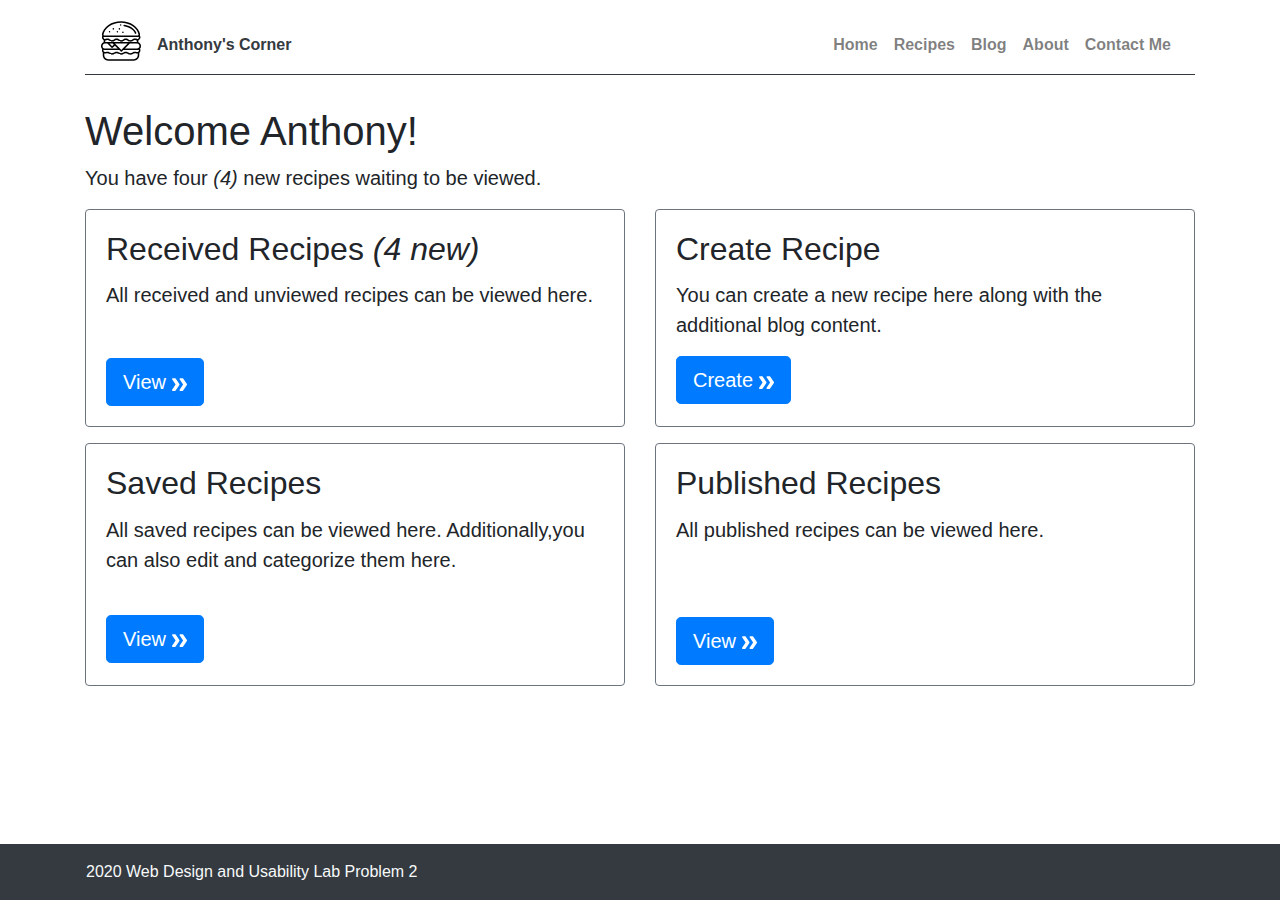
<file: index.html>
<!doctype html>
<html lang="en">
  <head>
    <!-- Required meta tags -->
    <meta charset="utf-8">
    <meta name="viewport" content="width=device-width, initial-scale=1, shrink-to-fit=no">
    <!-- Bootstrap CSS -->
    <link rel="stylesheet" href="https://maxcdn.bootstrapcdn.com/bootstrap/4.0.0/css/bootstrap.min.css" integrity="sha384-Gn5384xqQ1aoWXA+058RXPxPg6fy4IWvTNh0E263XmFcJlSAwiGgFAW/dAiS6JXm" crossorigin="anonymous">
    <link rel="stylesheet" href="css/custom.css">
    <title>Anthony's Corner V1</title>
  </head>
  <body>
  <!-- HEADER START -->
  <header class="container mb-3 py-3">
    <nav class="navbar navbar-expand-lg navbar-light border-bottom border-dark py-0">
        <a class="navbar-brand" href="index.html">
            <svg height="30pt" viewBox="0 -3 512 512" width="30pt" xmlns="http://www.w3.org/2000/svg"><path d="m294.671875 63.957031c32.839844 5.085938 63.300781 16.640625 88.089844 33.410157 23.972656 16.21875 41.597656 36.539062 50.972656 58.769531 1.609375 3.824219 5.316406 6.121093 9.21875 6.121093 1.296875 0 2.613281-.253906 3.882813-.789062 5.089843-2.148438 7.472656-8.011719 5.328124-13.101562-10.882812-25.808594-31.007812-49.171876-58.195312-67.566407-27.21875-18.414062-60.496094-31.074219-96.238281-36.609375-5.449219-.84375-10.566407 2.894532-11.410157 8.355469-.847656 5.453125 2.890626 10.5625 8.351563 11.410156zm0 0"/><path d="m100.351562 138.972656c1.582032 3.796875 5.609376 6.355469 9.71875 6.160156 4.058594-.195312 7.785157-3.066406 9.019532-6.9375 1.25-3.917968-.148438-8.492187-3.429688-10.988281-3.394531-2.578125-8.382812-2.671875-11.867187-.210937-3.707031 2.617187-5.15625 7.792968-3.441407 11.976562zm0 0"/><path d="m148.53125 101.734375c1.597656 3.839844 5.695312 6.425781 9.855469 6.160156 4.011719-.261719 7.660156-3.121093 8.890625-6.945312 1.253906-3.890625-.152344-8.421875-3.378906-10.929688-3.410157-2.644531-8.484376-2.753906-11.984376-.21875-3.640624 2.636719-5.117187 7.773438-3.382812 11.933594zm0 0"/><path d="m200.289062 138.972656c1.582032 3.796875 5.613282 6.355469 9.722657 6.160156 4.058593-.195312 7.792969-3.066406 9.027343-6.9375 1.25-3.921874-.15625-8.496093-3.441406-10.988281-3.394531-2.578125-8.378906-2.671875-11.867187-.210937-3.703125 2.617187-5.15625 7.792968-3.441407 11.976562zm0 0"/><path d="m512 316.9375c0-22.019531-14.148438-40.785156-33.824219-47.71875v-25.023438c3.164063-1.167968 6.210938-2.707031 9.074219-4.628906 11.386719-7.652344 17.917969-19.730468 17.917969-33.148437 0-8.390625-2.59375-16.332031-7.414063-23.011719 2.4375-5.777344 3.171875-12.191406 1.988282-18.511719-8.5625-45.796875-37.96875-87.71875-82.800782-118.050781-44.652344-30.207031-101.808594-46.84375-160.941406-46.84375s-116.289062 16.636719-160.941406 46.84375c-44.832032 30.328125-74.238282 72.253906-82.800782 118.050781-1.484374 7.925781.042969 15.996094 4.175782 22.773438-3.113282 5.710937-4.734375 12.070312-4.734375 18.75 0 13.417969 6.53125 25.503906 17.921875 33.152343 1.359375.914063 2.769531 1.730469 4.203125 2.476563v27.171875c-19.675781 6.933594-33.824219 25.699219-33.824219 47.71875v2.03125c0 14.585938 6.214844 27.742188 16.125 36.984375-2.890625 5.5625-4.425781 11.75-4.425781 18.121094 0 10.011719 3.640625 19.273437 10.214843 26.511719v36.085937c0 38.550781 31.363282 69.917969 69.917969 69.917969h328.335938c38.554687 0 69.917969-31.367188 69.917969-69.917969v-31.550781c9.621093-7.667969 15.082031-18.796875 15.082031-31.050782 0-7.683593-2.164063-14.957031-6.207031-21.246093 8.097656-8.96875 13.039062-20.84375 13.039062-33.855469zm-20 0v2.03125c0 10.324219-5.148438 19.464844-13.007812 25.007812-5.121094 3.609376-11.3125 5.578126-17.578126 5.578126h-155.066406l63.769532-63.203126h91.292968c16.867188 0 30.589844 13.722657 30.589844 30.585938zm-340.433594-30.585938 1.585938 1.589844 10.257812 10.253906-21.472656 21.476563-33.320312-33.320313zm94.417969 66.132813-61.351563-61.347656c0-.003907-.003906-.007813-.007812-.011719l-4.773438-4.773438h161.8125l-66.832031 66.09375c-.003906.003907-.007812.007813-.011719.015626-.007812.007812-.019531.015624-.027343.023437l-14.40625 14.40625zm-214.070313-183.917969c7.574219-40.5 33.980469-77.847656 74.351563-105.160156 41.378906-27.992188 94.554687-43.40625 149.734375-43.40625s108.355469 15.414062 149.734375 43.40625c40.371094 27.3125 66.773437 64.660156 74.351563 105.160156 1.402343 7.511719-4.597657 14.6875-12.222657 14.6875h-423.726562c-7.636719 0-13.625-7.175781-12.222657-14.6875zm.523438 32.511719c3.714844 1.4375 7.71875 2.175781 11.699219 2.175781h423.726562c5.519531 0 11.070313-1.429687 15.882813-4.136718.941406 2.3125 1.421875 4.800781 1.421875 7.296874 0 6.644532-3.304688 12.675782-9.070313 16.546876-5.894531 3.960937-13.402344 4.910156-20.144531 2.777343-3.332031-1.054687-6.476563-2.414062-9.914063-3.148437-3.71875-.796875-7.523437-1.148438-11.324218-1.148438-17.863282 0-27.449219 6.765625-35.148438 12.199219-6.757812 4.773437-12.09375 8.542969-23.609375 8.542969s-16.851562-3.769532-23.609375-8.539063c-7.699218-5.441406-17.28125-12.203125-35.148437-12.203125-17.863281 0-27.445313 6.765625-35.144531 12.203125-6.757813 4.769531-12.09375 8.539063-23.609376 8.539063-11.515624 0-16.855468-3.769532-23.613281-8.542969-7.699219-5.4375-17.28125-12.199219-35.144531-12.199219s-27.449219 6.765625-35.148438 12.199219c-6.757812 4.773437-12.097656 8.542969-23.609374 8.542969-11.519532 0-16.855469-3.769532-23.617188-8.542969-7.699219-5.4375-17.28125-12.199219-35.148438-12.199219-7.066406 0-13.4375 1.199219-19.480468 3.664063-7.136719 2.914062-15.488282 2.175781-21.910156-2.140625-5.765626-3.871094-9.070313-9.902344-9.070313-16.546875-.003906-1.839844.246094-3.628907.734375-5.339844zm23.375 45.738281c5.246094-.253906 10.167969-1.578125 15.050781-3.4375 4.871094-1.859375 10.183594-2.226562 15.34375-1.765625 8.828125.785157 13.65625 4.195313 19.570313 8.367188 7.699218 5.4375 17.28125 12.203125 35.148437 12.203125 17.863281 0 27.445313-6.765625 35.144531-12.203125 6.757813-4.769531 12.097657-8.539063 23.613282-8.539063s16.851562 3.769532 23.609375 8.539063c7.699219 5.4375 17.285156 12.203125 35.148437 12.203125 17.863282 0 27.445313-6.765625 35.144532-12.203125 6.757812-4.769531 12.097656-8.539063 23.609374-8.539063 11.515626 0 16.855469 3.769532 23.613282 8.539063 7.699218 5.4375 17.28125 12.203125 35.144531 12.203125s27.445313-6.765625 35.144531-12.203125c6.761719-4.769531 12.097656-8.539063 23.613282-8.539063 4.085937 0 8.097656.679688 11.90625 2.175782 3.714843 1.460937 7.582031 2.511718 11.554687 2.976562v19.761719h-92.167969c-.003906 0-.003906 0-.007812 0h-.003906-210.253907c-.007812 0-.019531 0-.027343 0-.011719 0-.023438 0-.03125 0h-101.855469v-19.484375c.664062-.003906 1.324219-.023438 1.988281-.054688zm-35.8125 70.121094c0-16.863281 13.722656-30.585938 30.585938-30.585938h29.75l54.53125 54.535157c1.875 1.875 4.417968 2.925781 7.070312 2.925781s5.195312-1.050781 7.070312-2.925781l28.546876-28.546875 37.214843 37.214844h-164.183593c-5.285157 0-10.539063-1.398438-15.125-4.019532-9.226563-5.269531-15.460938-15.199218-15.460938-26.566406zm13.351562 49.589844c5.503907 1.996094 11.378907 3.027344 17.234376 3.027344h184.183593l18.546875 18.546874c3.835938 3.839844 10.261719 3.847657 14.109375.03125l18.746094-18.578124h175.238281c5.640625 0 11.273438-.957032 16.601563-2.800782 1.117187-.386718 2.257812-.777344 3.308593-1.316406.339844-.175781.832032-.566406 1.234376-.539062.554687.039062.699218.746093.898437 1.191406 1.082031 2.386718 1.660156 5 1.707031 7.621094.167969 9.433593-6.625 17.328124-15.496094 19.898437-5.082031 1.476563-10.585937 1.148437-15.484374-.851563-6.03125-2.464843-12.402344-3.664062-19.46875-3.664062-17.863282 0-27.445313 6.765625-35.144532 12.203125-6.761718 4.773437-12.097656 8.542969-23.613281 8.542969-11.511719 0-16.851563-3.769532-23.609375-8.542969-7.699219-5.4375-17.28125-12.203125-35.144531-12.203125s-27.445313 6.765625-35.148438 12.203125c-6.757812 4.773437-12.09375 8.542969-23.609375 8.542969s-16.851562-3.769532-23.613281-8.542969c-7.699219-5.4375-17.28125-12.203125-35.144531-12.203125-17.863282 0-27.445313 6.765625-35.148438 12.203125-6.757812 4.773437-12.09375 8.542969-23.609375 8.542969-11.519531 0-16.855469-3.773438-23.613281-8.542969-7.703125-5.4375-17.285156-12.203125-35.152344-12.203125-7.066406 0-13.4375 1.199219-19.476562 3.667969-6.527344 2.664062-14.136719 2.3125-20.296875-1.15625-5.449219-3.066407-9.507813-8.324219-10.460938-14.570313-.285156-1.847656-.300781-3.738281-.054687-5.59375.070312-.539062.988281-5.09375 1.480468-4.914062zm436.734376 70.144531c0 27.523437-22.394532 49.917969-49.917969 49.917969h-328.335938c-27.523437 0-49.917969-22.394532-49.917969-49.917969v-23.71875c8.210938 2.328125 17.074219 2.164063 25.519532-.644531.171875-.058594.34375-.117188.511718-.171875.769532-.269531 1.539063-.546875 2.296876-.859375 3.59375-1.46875 7.492187-2.179688 11.917968-2.179688 11.519532 0 16.855469 3.765625 23.613282 8.539063 7.703124 5.4375 17.285156 12.203125 35.152343 12.203125 17.863281 0 27.445313-6.765625 35.144531-12.203125 6.757813-4.773438 12.097657-8.539063 23.609376-8.539063 11.515624 0 16.855468 3.765625 23.613281 8.539063 7.699219 5.4375 17.28125 12.203125 35.148437 12.203125 17.863282 0 27.445313-6.765625 35.144532-12.203125 6.757812-4.773438 12.097656-8.539063 23.609374-8.539063 11.515626 0 16.855469 3.765625 23.609376 8.539063 7.699218 5.4375 17.285156 12.203125 35.148437 12.203125s27.445313-6.765625 35.144531-12.203125c6.757813-4.773438 12.097656-8.539063 23.613282-8.539063 2.980468 0 5.96875.332032 8.847656 1.132813 2.738281.761719 5.324218 1.964843 8.0625 2.738281 5.945312 1.675781 12.363281 2.03125 18.460937 1.039062v22.664063zm0 0"/><path d="m225.910156 101.734375c1.582032 3.796875 5.613282 6.375 9.726563 6.164063 4.058593-.207032 7.78125-3.066407 9.019531-6.933594 1.257812-3.921875-.152344-8.488282-3.429688-10.992188-3.386718-2.589844-8.382812-2.6875-11.863281-.214844-3.691406 2.617188-5.199219 7.792969-3.453125 11.976563zm0 0"/><path d="m271.019531 145.8125c1.582031 3.800781 5.609375 6.355469 9.71875 6.160156 4.0625-.195312 7.777344-3.070312 9.023438-6.933594 1.261719-3.917968-.152344-8.496093-3.433594-10.992187-3.394531-2.582031-8.382813-2.667969-11.867187-.210937-3.703126 2.617187-5.15625 7.792968-3.441407 11.976562zm0 0"/><path d="m245.488281 56.023438c3.558594 2.371093 8.5625 2.136718 11.871094-.574219 3.234375-2.648438 4.527344-7.339844 3.035156-11.253907-1.453125-3.800781-5.304687-6.507812-9.386719-6.488281-4.039062.023438-7.878906 2.675781-9.308593 6.457031-1.597657 4.234376.035156 9.335938 3.789062 11.859376zm0 0"/></svg>
        </a>
        <p class="navbar-text mb-0 font-weight-bold text-dark">Anthony's Corner</p>
        <button class="navbar-toggler" type="button" data-toggle="collapse" data-target="#navbarSupportedContent" aria-controls="navbarSupportedContent" aria-expanded="false" aria-label="Toggle navigation">
          <span class="navbar-toggler-icon"></span>
        </button>
        <div class="collapse navbar-collapse" id="navbarSupportedContent">
          <ul class="navbar-nav ml-auto">
            <li class="nav-item">
              <a class="nav-link font-weight-bold" href="#">Home</a>
            </li>
            <li class="nav-item">
              <a class="nav-link font-weight-bold" href="#">Recipes</a>
            </li>
            <li class="nav-item">
              <a class="nav-link font-weight-bold" href="#">Blog</a>
            </li>
            <li class="nav-item">
                <a class="nav-link font-weight-bold" href="#">About</a>
              </li>
            <li class="nav-item">
                <a href="#" class="nav-link font-weight-bold">Contact Me</a>
            </li>
          </ul>
        </div>
    </nav>
  </header>
  <!-- HEADER END -->
  <!-- MAIN START -->
  <main>
    <div class="container">
      <div>
        <h1>Welcome Anthony!</h1>
        <p class="lead">You have four <span class="font-italic">(4)</span> new recipes waiting to be viewed.</p>
      </div>
      <div class="row">
        <div class="col-sm-12 col-md-6 mb-3">
          <div class="card h-100 border-secondary">
            <div class="card-body">
              <h2 class="card-title">Received Recipes <span class="font-italic">(4 new)</span></h2>
              <p class="card-text lead mb-4">All received and unviewed recipes can be viewed here.</p>
                <a href="recipe-inbox.html" class="btn btn-primary mt-4 btn-lg">View <img src="img/chevron.svg" alt="chevron"></a>
            </div>
          </div>
        </div>
        <div class="col-sm-12 col-md-6 mb-3">
          <div class="card h-100 border-secondary">
            <div class="card-body">
              <h2 class="card-title">Create Recipe</h2>
              <p class="card-text lead">You can create a new recipe here along with the additional blog content.</p>
              <a href="create.html" class="btn btn-primary btn-lg">Create <img src="img/chevron.svg" alt="chevron"></a>
            </div>
          </div>
        </div>
      </div>
      <div class="row">
        <div class="col-sm-12 col-md-6 mb-3">
          <div class="card h-100 border-secondary">
            <div class="card-body">
              <h2 class="card-title">Saved Recipes</h2>
              <p class="card-text lead">All saved recipes can be viewed here. Additionally,you can also edit and categorize them here.</p>
                <a href="saved.html" class="btn btn-primary mt-4 btn-lg">View <img src="img/chevron.svg" alt="chevron"></a>
            </div>
          </div>
        </div>
        <div class="col-sm-12 col-md-6 mb-3">
          <div class="card h-100 border-secondary">
            <div class="card-body">
              <h2 class="card-title">Published Recipes</h2>
              <p class="card-text lead mb-4">All published recipes can be viewed here.</p>
                <a href="#" class="btn btn-primary mt-5 btn-lg">View <img src="img/chevron.svg" alt="chevron"></a>
            </div>
          </div>
        </div>
      </div>
    </div>
  </main>
  <!-- MAIN END -->
  <!-- FOOTER START -->
  <footer class="fixed-bottom bg-dark">
    <div class="container p-0">
      <p class="text-light m-0 p-3">
        2020 Web Design and Usability Lab Problem 2
      </p>
    </div>
  </footer>
  <!-- FOOTER END -->
    
    <!-- Optional JavaScript -->
    <!-- jQuery first, then Popper.js, then Bootstrap JS -->
    <script src="https://code.jquery.com/jquery-3.2.1.slim.min.js" integrity="sha384-KJ3o2DKtIkvYIK3UENzmM7KCkRr/rE9/Qpg6aAZGJwFDMVNA/GpGFF93hXpG5KkN" crossorigin="anonymous"></script>
    <script src="https://cdnjs.cloudflare.com/ajax/libs/popper.js/1.12.9/umd/popper.min.js" integrity="sha384-ApNbgh9B+Y1QKtv3Rn7W3mgPxhU9K/ScQsAP7hUibX39j7fakFPskvXusvfa0b4Q" crossorigin="anonymous"></script>
    <script src="https://maxcdn.bootstrapcdn.com/bootstrap/4.0.0/js/bootstrap.min.js" integrity="sha384-JZR6Spejh4U02d8jOt6vLEHfe/JQGiRRSQQxSfFWpi1MquVdAyjUar5+76PVCmYl" crossorigin="anonymous"></script>
  </body>
</html>
</file>
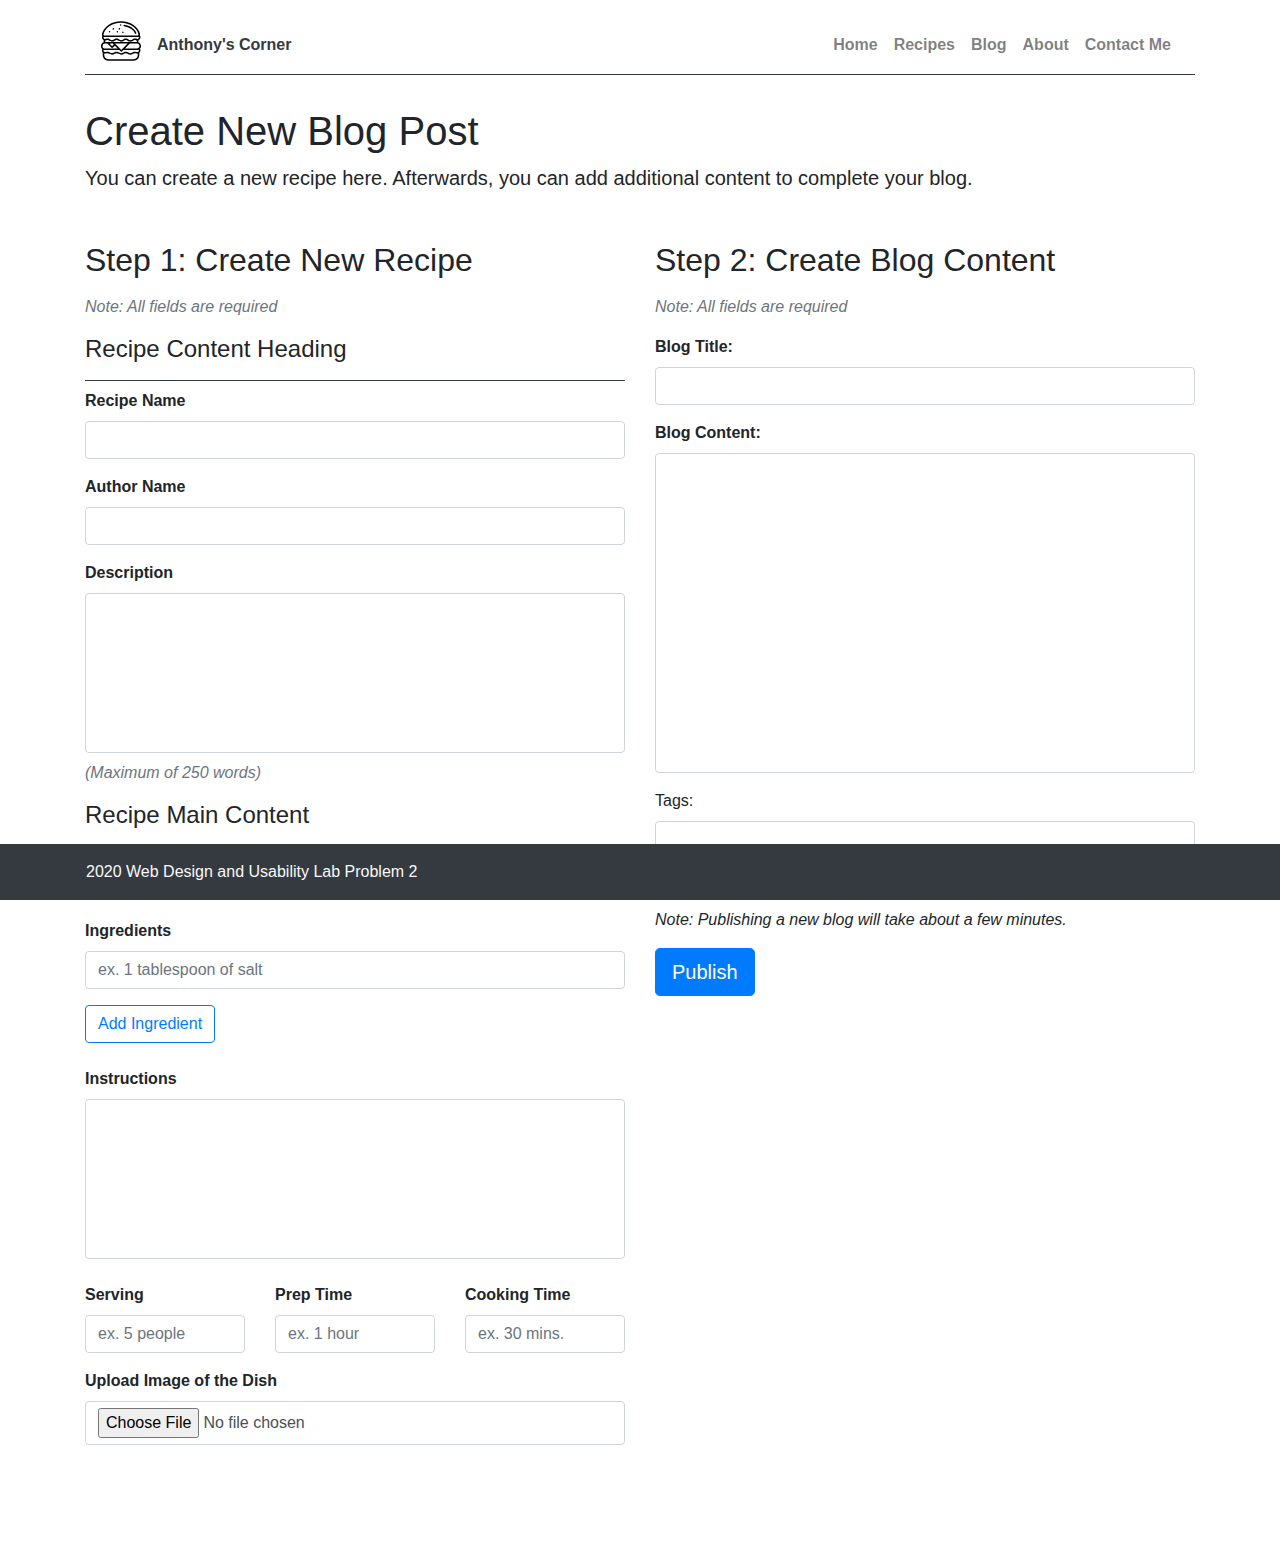
<file: create.html>
<!doctype html>
<html lang="en">
  <head>
    <!-- Required meta tags -->
    <meta charset="utf-8">
    <meta name="viewport" content="width=device-width, initial-scale=1, shrink-to-fit=no">
    <!-- Bootstrap CSS -->
    <link rel="stylesheet" href="https://maxcdn.bootstrapcdn.com/bootstrap/4.0.0/css/bootstrap.min.css" integrity="sha384-Gn5384xqQ1aoWXA+058RXPxPg6fy4IWvTNh0E263XmFcJlSAwiGgFAW/dAiS6JXm" crossorigin="anonymous">
    <link rel="stylesheet" href="css/custom.css">
    <title>Anthony's Corner V1</title>
  </head>
  <body>
    <!-- HEADER START -->
    <header class="container mb-3 py-3">
        <nav class="navbar navbar-expand-lg navbar-light border-bottom border-dark py-0">
            <a class="navbar-brand" href="index.html">
                <svg height="30pt" viewBox="0 -3 512 512" width="30pt" xmlns="http://www.w3.org/2000/svg"><path d="m294.671875 63.957031c32.839844 5.085938 63.300781 16.640625 88.089844 33.410157 23.972656 16.21875 41.597656 36.539062 50.972656 58.769531 1.609375 3.824219 5.316406 6.121093 9.21875 6.121093 1.296875 0 2.613281-.253906 3.882813-.789062 5.089843-2.148438 7.472656-8.011719 5.328124-13.101562-10.882812-25.808594-31.007812-49.171876-58.195312-67.566407-27.21875-18.414062-60.496094-31.074219-96.238281-36.609375-5.449219-.84375-10.566407 2.894532-11.410157 8.355469-.847656 5.453125 2.890626 10.5625 8.351563 11.410156zm0 0"/><path d="m100.351562 138.972656c1.582032 3.796875 5.609376 6.355469 9.71875 6.160156 4.058594-.195312 7.785157-3.066406 9.019532-6.9375 1.25-3.917968-.148438-8.492187-3.429688-10.988281-3.394531-2.578125-8.382812-2.671875-11.867187-.210937-3.707031 2.617187-5.15625 7.792968-3.441407 11.976562zm0 0"/><path d="m148.53125 101.734375c1.597656 3.839844 5.695312 6.425781 9.855469 6.160156 4.011719-.261719 7.660156-3.121093 8.890625-6.945312 1.253906-3.890625-.152344-8.421875-3.378906-10.929688-3.410157-2.644531-8.484376-2.753906-11.984376-.21875-3.640624 2.636719-5.117187 7.773438-3.382812 11.933594zm0 0"/><path d="m200.289062 138.972656c1.582032 3.796875 5.613282 6.355469 9.722657 6.160156 4.058593-.195312 7.792969-3.066406 9.027343-6.9375 1.25-3.921874-.15625-8.496093-3.441406-10.988281-3.394531-2.578125-8.378906-2.671875-11.867187-.210937-3.703125 2.617187-5.15625 7.792968-3.441407 11.976562zm0 0"/><path d="m512 316.9375c0-22.019531-14.148438-40.785156-33.824219-47.71875v-25.023438c3.164063-1.167968 6.210938-2.707031 9.074219-4.628906 11.386719-7.652344 17.917969-19.730468 17.917969-33.148437 0-8.390625-2.59375-16.332031-7.414063-23.011719 2.4375-5.777344 3.171875-12.191406 1.988282-18.511719-8.5625-45.796875-37.96875-87.71875-82.800782-118.050781-44.652344-30.207031-101.808594-46.84375-160.941406-46.84375s-116.289062 16.636719-160.941406 46.84375c-44.832032 30.328125-74.238282 72.253906-82.800782 118.050781-1.484374 7.925781.042969 15.996094 4.175782 22.773438-3.113282 5.710937-4.734375 12.070312-4.734375 18.75 0 13.417969 6.53125 25.503906 17.921875 33.152343 1.359375.914063 2.769531 1.730469 4.203125 2.476563v27.171875c-19.675781 6.933594-33.824219 25.699219-33.824219 47.71875v2.03125c0 14.585938 6.214844 27.742188 16.125 36.984375-2.890625 5.5625-4.425781 11.75-4.425781 18.121094 0 10.011719 3.640625 19.273437 10.214843 26.511719v36.085937c0 38.550781 31.363282 69.917969 69.917969 69.917969h328.335938c38.554687 0 69.917969-31.367188 69.917969-69.917969v-31.550781c9.621093-7.667969 15.082031-18.796875 15.082031-31.050782 0-7.683593-2.164063-14.957031-6.207031-21.246093 8.097656-8.96875 13.039062-20.84375 13.039062-33.855469zm-20 0v2.03125c0 10.324219-5.148438 19.464844-13.007812 25.007812-5.121094 3.609376-11.3125 5.578126-17.578126 5.578126h-155.066406l63.769532-63.203126h91.292968c16.867188 0 30.589844 13.722657 30.589844 30.585938zm-340.433594-30.585938 1.585938 1.589844 10.257812 10.253906-21.472656 21.476563-33.320312-33.320313zm94.417969 66.132813-61.351563-61.347656c0-.003907-.003906-.007813-.007812-.011719l-4.773438-4.773438h161.8125l-66.832031 66.09375c-.003906.003907-.007812.007813-.011719.015626-.007812.007812-.019531.015624-.027343.023437l-14.40625 14.40625zm-214.070313-183.917969c7.574219-40.5 33.980469-77.847656 74.351563-105.160156 41.378906-27.992188 94.554687-43.40625 149.734375-43.40625s108.355469 15.414062 149.734375 43.40625c40.371094 27.3125 66.773437 64.660156 74.351563 105.160156 1.402343 7.511719-4.597657 14.6875-12.222657 14.6875h-423.726562c-7.636719 0-13.625-7.175781-12.222657-14.6875zm.523438 32.511719c3.714844 1.4375 7.71875 2.175781 11.699219 2.175781h423.726562c5.519531 0 11.070313-1.429687 15.882813-4.136718.941406 2.3125 1.421875 4.800781 1.421875 7.296874 0 6.644532-3.304688 12.675782-9.070313 16.546876-5.894531 3.960937-13.402344 4.910156-20.144531 2.777343-3.332031-1.054687-6.476563-2.414062-9.914063-3.148437-3.71875-.796875-7.523437-1.148438-11.324218-1.148438-17.863282 0-27.449219 6.765625-35.148438 12.199219-6.757812 4.773437-12.09375 8.542969-23.609375 8.542969s-16.851562-3.769532-23.609375-8.539063c-7.699218-5.441406-17.28125-12.203125-35.148437-12.203125-17.863281 0-27.445313 6.765625-35.144531 12.203125-6.757813 4.769531-12.09375 8.539063-23.609376 8.539063-11.515624 0-16.855468-3.769532-23.613281-8.542969-7.699219-5.4375-17.28125-12.199219-35.144531-12.199219s-27.449219 6.765625-35.148438 12.199219c-6.757812 4.773437-12.097656 8.542969-23.609374 8.542969-11.519532 0-16.855469-3.769532-23.617188-8.542969-7.699219-5.4375-17.28125-12.199219-35.148438-12.199219-7.066406 0-13.4375 1.199219-19.480468 3.664063-7.136719 2.914062-15.488282 2.175781-21.910156-2.140625-5.765626-3.871094-9.070313-9.902344-9.070313-16.546875-.003906-1.839844.246094-3.628907.734375-5.339844zm23.375 45.738281c5.246094-.253906 10.167969-1.578125 15.050781-3.4375 4.871094-1.859375 10.183594-2.226562 15.34375-1.765625 8.828125.785157 13.65625 4.195313 19.570313 8.367188 7.699218 5.4375 17.28125 12.203125 35.148437 12.203125 17.863281 0 27.445313-6.765625 35.144531-12.203125 6.757813-4.769531 12.097657-8.539063 23.613282-8.539063s16.851562 3.769532 23.609375 8.539063c7.699219 5.4375 17.285156 12.203125 35.148437 12.203125 17.863282 0 27.445313-6.765625 35.144532-12.203125 6.757812-4.769531 12.097656-8.539063 23.609374-8.539063 11.515626 0 16.855469 3.769532 23.613282 8.539063 7.699218 5.4375 17.28125 12.203125 35.144531 12.203125s27.445313-6.765625 35.144531-12.203125c6.761719-4.769531 12.097656-8.539063 23.613282-8.539063 4.085937 0 8.097656.679688 11.90625 2.175782 3.714843 1.460937 7.582031 2.511718 11.554687 2.976562v19.761719h-92.167969c-.003906 0-.003906 0-.007812 0h-.003906-210.253907c-.007812 0-.019531 0-.027343 0-.011719 0-.023438 0-.03125 0h-101.855469v-19.484375c.664062-.003906 1.324219-.023438 1.988281-.054688zm-35.8125 70.121094c0-16.863281 13.722656-30.585938 30.585938-30.585938h29.75l54.53125 54.535157c1.875 1.875 4.417968 2.925781 7.070312 2.925781s5.195312-1.050781 7.070312-2.925781l28.546876-28.546875 37.214843 37.214844h-164.183593c-5.285157 0-10.539063-1.398438-15.125-4.019532-9.226563-5.269531-15.460938-15.199218-15.460938-26.566406zm13.351562 49.589844c5.503907 1.996094 11.378907 3.027344 17.234376 3.027344h184.183593l18.546875 18.546874c3.835938 3.839844 10.261719 3.847657 14.109375.03125l18.746094-18.578124h175.238281c5.640625 0 11.273438-.957032 16.601563-2.800782 1.117187-.386718 2.257812-.777344 3.308593-1.316406.339844-.175781.832032-.566406 1.234376-.539062.554687.039062.699218.746093.898437 1.191406 1.082031 2.386718 1.660156 5 1.707031 7.621094.167969 9.433593-6.625 17.328124-15.496094 19.898437-5.082031 1.476563-10.585937 1.148437-15.484374-.851563-6.03125-2.464843-12.402344-3.664062-19.46875-3.664062-17.863282 0-27.445313 6.765625-35.144532 12.203125-6.761718 4.773437-12.097656 8.542969-23.613281 8.542969-11.511719 0-16.851563-3.769532-23.609375-8.542969-7.699219-5.4375-17.28125-12.203125-35.144531-12.203125s-27.445313 6.765625-35.148438 12.203125c-6.757812 4.773437-12.09375 8.542969-23.609375 8.542969s-16.851562-3.769532-23.613281-8.542969c-7.699219-5.4375-17.28125-12.203125-35.144531-12.203125-17.863282 0-27.445313 6.765625-35.148438 12.203125-6.757812 4.773437-12.09375 8.542969-23.609375 8.542969-11.519531 0-16.855469-3.773438-23.613281-8.542969-7.703125-5.4375-17.285156-12.203125-35.152344-12.203125-7.066406 0-13.4375 1.199219-19.476562 3.667969-6.527344 2.664062-14.136719 2.3125-20.296875-1.15625-5.449219-3.066407-9.507813-8.324219-10.460938-14.570313-.285156-1.847656-.300781-3.738281-.054687-5.59375.070312-.539062.988281-5.09375 1.480468-4.914062zm436.734376 70.144531c0 27.523437-22.394532 49.917969-49.917969 49.917969h-328.335938c-27.523437 0-49.917969-22.394532-49.917969-49.917969v-23.71875c8.210938 2.328125 17.074219 2.164063 25.519532-.644531.171875-.058594.34375-.117188.511718-.171875.769532-.269531 1.539063-.546875 2.296876-.859375 3.59375-1.46875 7.492187-2.179688 11.917968-2.179688 11.519532 0 16.855469 3.765625 23.613282 8.539063 7.703124 5.4375 17.285156 12.203125 35.152343 12.203125 17.863281 0 27.445313-6.765625 35.144531-12.203125 6.757813-4.773438 12.097657-8.539063 23.609376-8.539063 11.515624 0 16.855468 3.765625 23.613281 8.539063 7.699219 5.4375 17.28125 12.203125 35.148437 12.203125 17.863282 0 27.445313-6.765625 35.144532-12.203125 6.757812-4.773438 12.097656-8.539063 23.609374-8.539063 11.515626 0 16.855469 3.765625 23.609376 8.539063 7.699218 5.4375 17.285156 12.203125 35.148437 12.203125s27.445313-6.765625 35.144531-12.203125c6.757813-4.773438 12.097656-8.539063 23.613282-8.539063 2.980468 0 5.96875.332032 8.847656 1.132813 2.738281.761719 5.324218 1.964843 8.0625 2.738281 5.945312 1.675781 12.363281 2.03125 18.460937 1.039062v22.664063zm0 0"/><path d="m225.910156 101.734375c1.582032 3.796875 5.613282 6.375 9.726563 6.164063 4.058593-.207032 7.78125-3.066407 9.019531-6.933594 1.257812-3.921875-.152344-8.488282-3.429688-10.992188-3.386718-2.589844-8.382812-2.6875-11.863281-.214844-3.691406 2.617188-5.199219 7.792969-3.453125 11.976563zm0 0"/><path d="m271.019531 145.8125c1.582031 3.800781 5.609375 6.355469 9.71875 6.160156 4.0625-.195312 7.777344-3.070312 9.023438-6.933594 1.261719-3.917968-.152344-8.496093-3.433594-10.992187-3.394531-2.582031-8.382813-2.667969-11.867187-.210937-3.703126 2.617187-5.15625 7.792968-3.441407 11.976562zm0 0"/><path d="m245.488281 56.023438c3.558594 2.371093 8.5625 2.136718 11.871094-.574219 3.234375-2.648438 4.527344-7.339844 3.035156-11.253907-1.453125-3.800781-5.304687-6.507812-9.386719-6.488281-4.039062.023438-7.878906 2.675781-9.308593 6.457031-1.597657 4.234376.035156 9.335938 3.789062 11.859376zm0 0"/></svg>
            </a>
            <p class="navbar-text mb-0 font-weight-bold text-dark">Anthony's Corner</p>
            <button class="navbar-toggler" type="button" data-toggle="collapse" data-target="#navbarSupportedContent" aria-controls="navbarSupportedContent" aria-expanded="false" aria-label="Toggle navigation">
            <span class="navbar-toggler-icon"></span>
            </button>
            <div class="collapse navbar-collapse" id="navbarSupportedContent">
            <ul class="navbar-nav ml-auto">
                <li class="nav-item">
                <a class="nav-link font-weight-bold" href="#">Home</a>
                </li>
                <li class="nav-item">
                <a class="nav-link font-weight-bold" href="#">Recipes</a>
                </li>
                <li class="nav-item">
                <a class="nav-link font-weight-bold" href="#">Blog</a>
                </li>
                <li class="nav-item">
                    <a class="nav-link font-weight-bold" href="#">About</a>
                </li>
                <li class="nav-item">
                    <a href="#" class="nav-link font-weight-bold">Contact Me</a>
                </li>
            </ul>
            </div>
        </nav>
    </header>
    <!-- HEADER END -->
    <!-- MAIN START -->
    <main>
        <div class="container">
            <div class="mb-5">
                <h1>Create New Blog Post</h1>
                <p class="lead">You can create a new recipe here. Afterwards, you can add additional content to complete your blog.</p>
            </div>
            <div class="row">
                <div class="col-sm-12 col-lg-6 mb-5">
                    <form action="#" class="mb-5">
                        <div class="mb-3">
                            <h2>Step 1: Create New Recipe</h2>
                        </div>
                        <p class="font-italic text-secondary">Note: All fields are required</p>
                        <h4 class="border-bottom border-dark pb-3">Recipe Content Heading</h4>
                        <div class="form-group">
                            <label class="font-weight-bold" for="recipe-name">Recipe Name</label>
                            <input type="text" id="recipe-name" class="form-control">
                        </div>
                        <div class="form-group">
                            <label class="font-weight-bold" for="author-name">Author Name</label>
                            <input type="text" id="author-name" class="form-control">
                        </div>
                        <div class="form-group">
                            <label class="font-weight-bold" for="description">Description</label>
                            <textarea id="description" class="form-control"></textarea>
                            <p class="font-italic text-secondary mt-2">(Maximum of 250 words)</p>
                        </div>
                        <h4 class="border-bottom border-dark pb-3">Recipe Main Content</h4>
                        <p>Ingredients contain numerous items. Press <span class="text-primary font-weight-bold font-italic">"Add Ingredient"</span> to enter a new item and <span class="text-danger font-weight-bold font-italic">"Remove"</span> to remove an item respectively.</p>
                        <div class="form-group" id="ingredientDiv">
                            <label class="font-weight-bold" for="ingredients">Ingredients</label>
                            <input type="text" id="ingredients" class="form-control mb-3" placeholder="ex. 1 tablespoon of salt">
                        </div>
                        <button class="btn btn-outline-primary" onclick="addIngredient()">Add Ingredient</button>
                        <div class="form-group mt-4 mb-0">
                            <label class="font-weight-bold" for="instruction">Instructions</label>
                            <textarea id="instruction" class="form-control"></textarea>
                        </div>
                        <div class="container px-0 mb-4">
                            <div class="row">
                                <div class="col">
                                    <div class="form-group mt-4">
                                        <label class="font-weight-bold" for="serving">Serving</label>
                                        <input type="text" class="form-control" placeholder="ex. 5 people" id="serving">
                                    </div>
                                </div>
                                <div class="col">
                                    <div class="form-group mt-4">
                                        <label class="font-weight-bold" for="prep-time">Prep Time</label>
                                        <input type="text" class="form-control" placeholder="ex. 1 hour" id="prep-time">
                                    </div>
                                </div>
                                <div class="col">
                                    <div class="form-group mt-4">
                                        <label class="font-weight-bold" for="cooking-time">Cooking Time</label>
                                        <input type="text" class="form-control" placeholder="ex. 30 mins." id="cooking-time">
                                    </div>
                                </div>
                            </div>
                            <div class="row">
                                <div class="col">
                                    <div class="form-group">
                                        <label for="image" class="font-weight-bold">Upload Image of the Dish</label>
                                        <input type="file" name="image" id="image" class="form-control">
                                    </div>
                                </div>
                            </div>
                        </div>
                        <!-- <div class="border-top border-dark pt-3">
                            <p>You can always comeback here after filling out the blog portion.</p>
                            <div class="text-center">
                                <button type="submit" class="btn btn-primary btn-block">Next</button>
                            </div>
                        </div> --> 
                    </form>
                </div>
                <div class="col">
                    <form action="#">
                        <div class="mb-3">
                            <h2>Step 2: Create Blog Content</h2>
                        </div>
                        <p class="font-italic text-secondary">Note: All fields are required</p>
                        <div class="form-group">
                            <label for="blog-title" class="font-weight-bold mb-2">Blog Title:</label>
                            <input type="text" class="form-control" id="blog-title">
                        </div>
                        <div class="form-group">
                            <label for="blog-content" class="mb- font-weight-bold">Blog Content:</label>
                            <textarea name="blog-content" class="form-control" style="height: 20em;" id="blog-content"></textarea>
                        </div>
                        <div class="form-group border-bottom border-secondary mb-4 pb-4">
                            <label for="tags">Tags:</label>
                            <input type="text" class="form-control">
                        </div>
                        <p class="font-italic">
                            Note: Publishing a new blog will take about a few minutes.
                        </p>
                        <input type="submit" name="submit" class="btn btn-primary btn-lg" value="Publish">
                    </form>
                </div>
            </div>
        </div>
    </main>
    <!-- MAIN END -->
    <!-- FOOTER START -->
    <footer class="fixed-bottom bg-dark">
        <div class="container p-0">
            <p class="text-light m-0 p-3">
            2020 Web Design and Usability Lab Problem 2
            </p>
        </div>
    </footer>
    <!-- FOOTER END -->
    <!-- Optional JavaScript -->
    <!-- jQuery first, then Popper.js, then Bootstrap JS -->
    <script src="https://code.jquery.com/jquery-3.2.1.slim.min.js" integrity="sha384-KJ3o2DKtIkvYIK3UENzmM7KCkRr/rE9/Qpg6aAZGJwFDMVNA/GpGFF93hXpG5KkN" crossorigin="anonymous"></script>
    <script src="https://cdnjs.cloudflare.com/ajax/libs/popper.js/1.12.9/umd/popper.min.js" integrity="sha384-ApNbgh9B+Y1QKtv3Rn7W3mgPxhU9K/ScQsAP7hUibX39j7fakFPskvXusvfa0b4Q" crossorigin="anonymous"></script>
    <script src="https://maxcdn.bootstrapcdn.com/bootstrap/4.0.0/js/bootstrap.min.js" integrity="sha384-JZR6Spejh4U02d8jOt6vLEHfe/JQGiRRSQQxSfFWpi1MquVdAyjUar5+76PVCmYl" crossorigin="anonymous"></script>
    </body>
</html>
</file>
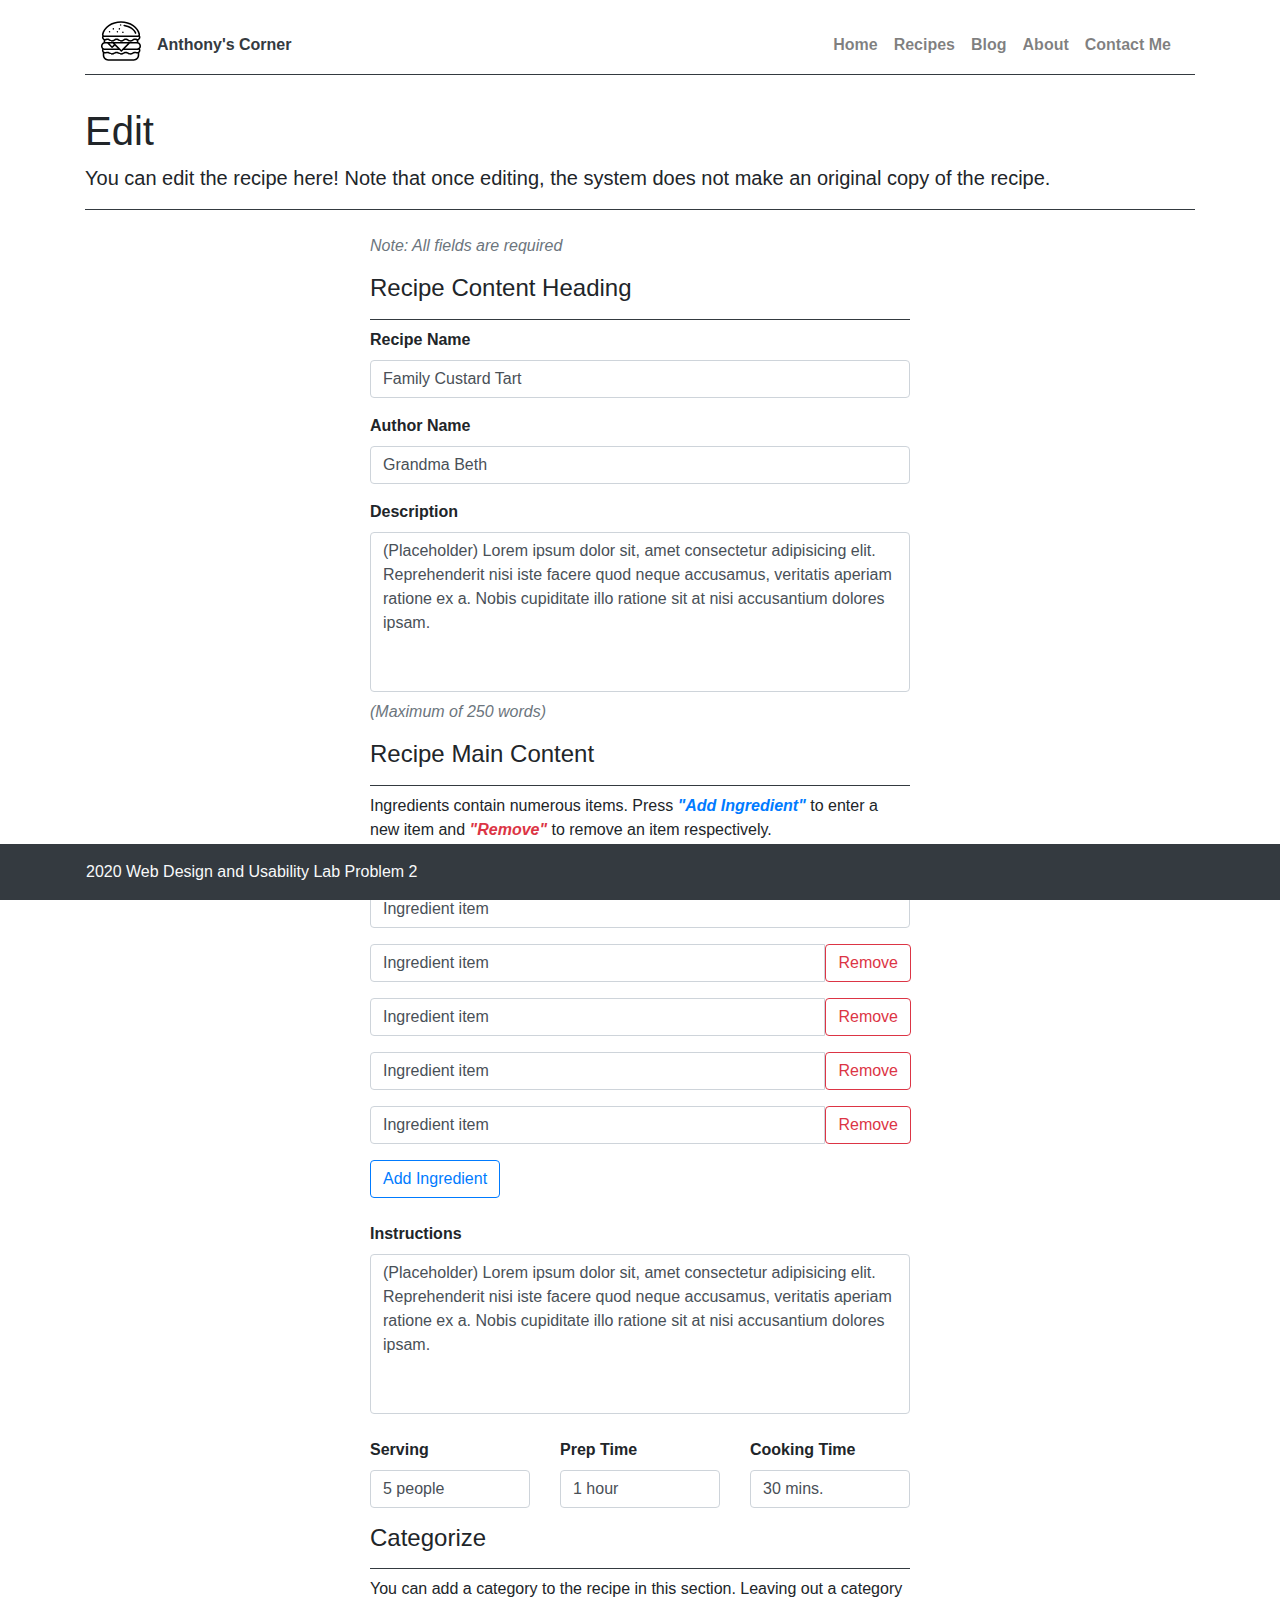
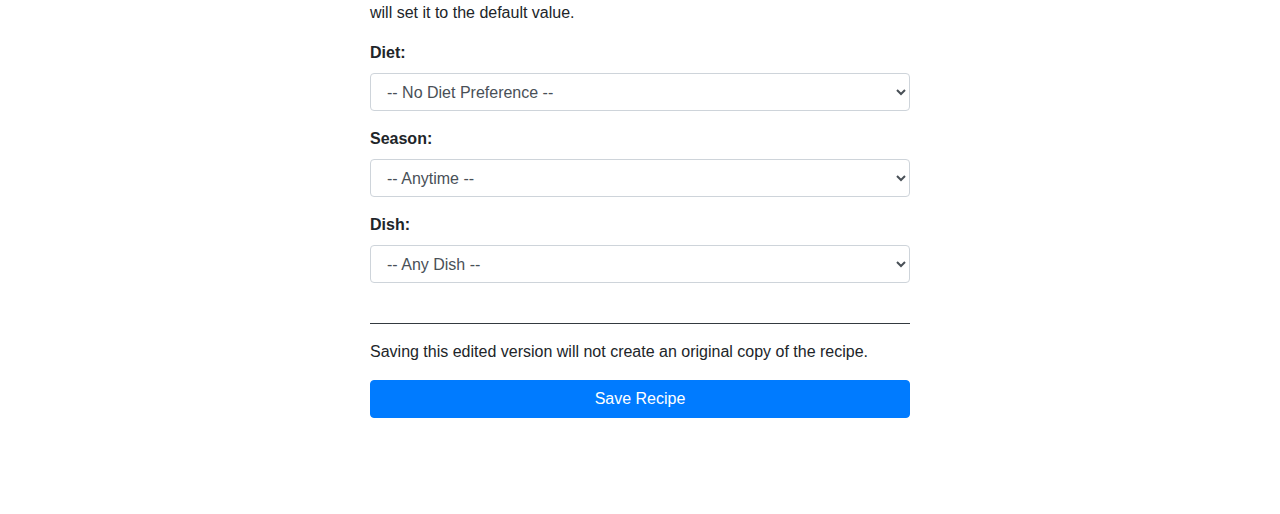
<file: edit-page.html>
<!doctype html>
<html lang="en">
  <head>
    <!-- Required meta tags -->
    <meta charset="utf-8">
    <meta name="viewport" content="width=device-width, initial-scale=1, shrink-to-fit=no">
    <!-- Bootstrap CSS -->
    <link rel="stylesheet" href="https://maxcdn.bootstrapcdn.com/bootstrap/4.0.0/css/bootstrap.min.css" integrity="sha384-Gn5384xqQ1aoWXA+058RXPxPg6fy4IWvTNh0E263XmFcJlSAwiGgFAW/dAiS6JXm" crossorigin="anonymous">
    <link rel="stylesheet" href="css/custom.css">
    <title>Anthony's Corner V1</title>
  </head>
  <body>
    <!-- HEADER START -->
    <header class="container mb-3 py-3">
        <nav class="navbar navbar-expand-lg navbar-light border-bottom border-dark py-0">
            <a class="navbar-brand" href="index.html">
                <svg height="30pt" viewBox="0 -3 512 512" width="30pt" xmlns="http://www.w3.org/2000/svg"><path d="m294.671875 63.957031c32.839844 5.085938 63.300781 16.640625 88.089844 33.410157 23.972656 16.21875 41.597656 36.539062 50.972656 58.769531 1.609375 3.824219 5.316406 6.121093 9.21875 6.121093 1.296875 0 2.613281-.253906 3.882813-.789062 5.089843-2.148438 7.472656-8.011719 5.328124-13.101562-10.882812-25.808594-31.007812-49.171876-58.195312-67.566407-27.21875-18.414062-60.496094-31.074219-96.238281-36.609375-5.449219-.84375-10.566407 2.894532-11.410157 8.355469-.847656 5.453125 2.890626 10.5625 8.351563 11.410156zm0 0"/><path d="m100.351562 138.972656c1.582032 3.796875 5.609376 6.355469 9.71875 6.160156 4.058594-.195312 7.785157-3.066406 9.019532-6.9375 1.25-3.917968-.148438-8.492187-3.429688-10.988281-3.394531-2.578125-8.382812-2.671875-11.867187-.210937-3.707031 2.617187-5.15625 7.792968-3.441407 11.976562zm0 0"/><path d="m148.53125 101.734375c1.597656 3.839844 5.695312 6.425781 9.855469 6.160156 4.011719-.261719 7.660156-3.121093 8.890625-6.945312 1.253906-3.890625-.152344-8.421875-3.378906-10.929688-3.410157-2.644531-8.484376-2.753906-11.984376-.21875-3.640624 2.636719-5.117187 7.773438-3.382812 11.933594zm0 0"/><path d="m200.289062 138.972656c1.582032 3.796875 5.613282 6.355469 9.722657 6.160156 4.058593-.195312 7.792969-3.066406 9.027343-6.9375 1.25-3.921874-.15625-8.496093-3.441406-10.988281-3.394531-2.578125-8.378906-2.671875-11.867187-.210937-3.703125 2.617187-5.15625 7.792968-3.441407 11.976562zm0 0"/><path d="m512 316.9375c0-22.019531-14.148438-40.785156-33.824219-47.71875v-25.023438c3.164063-1.167968 6.210938-2.707031 9.074219-4.628906 11.386719-7.652344 17.917969-19.730468 17.917969-33.148437 0-8.390625-2.59375-16.332031-7.414063-23.011719 2.4375-5.777344 3.171875-12.191406 1.988282-18.511719-8.5625-45.796875-37.96875-87.71875-82.800782-118.050781-44.652344-30.207031-101.808594-46.84375-160.941406-46.84375s-116.289062 16.636719-160.941406 46.84375c-44.832032 30.328125-74.238282 72.253906-82.800782 118.050781-1.484374 7.925781.042969 15.996094 4.175782 22.773438-3.113282 5.710937-4.734375 12.070312-4.734375 18.75 0 13.417969 6.53125 25.503906 17.921875 33.152343 1.359375.914063 2.769531 1.730469 4.203125 2.476563v27.171875c-19.675781 6.933594-33.824219 25.699219-33.824219 47.71875v2.03125c0 14.585938 6.214844 27.742188 16.125 36.984375-2.890625 5.5625-4.425781 11.75-4.425781 18.121094 0 10.011719 3.640625 19.273437 10.214843 26.511719v36.085937c0 38.550781 31.363282 69.917969 69.917969 69.917969h328.335938c38.554687 0 69.917969-31.367188 69.917969-69.917969v-31.550781c9.621093-7.667969 15.082031-18.796875 15.082031-31.050782 0-7.683593-2.164063-14.957031-6.207031-21.246093 8.097656-8.96875 13.039062-20.84375 13.039062-33.855469zm-20 0v2.03125c0 10.324219-5.148438 19.464844-13.007812 25.007812-5.121094 3.609376-11.3125 5.578126-17.578126 5.578126h-155.066406l63.769532-63.203126h91.292968c16.867188 0 30.589844 13.722657 30.589844 30.585938zm-340.433594-30.585938 1.585938 1.589844 10.257812 10.253906-21.472656 21.476563-33.320312-33.320313zm94.417969 66.132813-61.351563-61.347656c0-.003907-.003906-.007813-.007812-.011719l-4.773438-4.773438h161.8125l-66.832031 66.09375c-.003906.003907-.007812.007813-.011719.015626-.007812.007812-.019531.015624-.027343.023437l-14.40625 14.40625zm-214.070313-183.917969c7.574219-40.5 33.980469-77.847656 74.351563-105.160156 41.378906-27.992188 94.554687-43.40625 149.734375-43.40625s108.355469 15.414062 149.734375 43.40625c40.371094 27.3125 66.773437 64.660156 74.351563 105.160156 1.402343 7.511719-4.597657 14.6875-12.222657 14.6875h-423.726562c-7.636719 0-13.625-7.175781-12.222657-14.6875zm.523438 32.511719c3.714844 1.4375 7.71875 2.175781 11.699219 2.175781h423.726562c5.519531 0 11.070313-1.429687 15.882813-4.136718.941406 2.3125 1.421875 4.800781 1.421875 7.296874 0 6.644532-3.304688 12.675782-9.070313 16.546876-5.894531 3.960937-13.402344 4.910156-20.144531 2.777343-3.332031-1.054687-6.476563-2.414062-9.914063-3.148437-3.71875-.796875-7.523437-1.148438-11.324218-1.148438-17.863282 0-27.449219 6.765625-35.148438 12.199219-6.757812 4.773437-12.09375 8.542969-23.609375 8.542969s-16.851562-3.769532-23.609375-8.539063c-7.699218-5.441406-17.28125-12.203125-35.148437-12.203125-17.863281 0-27.445313 6.765625-35.144531 12.203125-6.757813 4.769531-12.09375 8.539063-23.609376 8.539063-11.515624 0-16.855468-3.769532-23.613281-8.542969-7.699219-5.4375-17.28125-12.199219-35.144531-12.199219s-27.449219 6.765625-35.148438 12.199219c-6.757812 4.773437-12.097656 8.542969-23.609374 8.542969-11.519532 0-16.855469-3.769532-23.617188-8.542969-7.699219-5.4375-17.28125-12.199219-35.148438-12.199219-7.066406 0-13.4375 1.199219-19.480468 3.664063-7.136719 2.914062-15.488282 2.175781-21.910156-2.140625-5.765626-3.871094-9.070313-9.902344-9.070313-16.546875-.003906-1.839844.246094-3.628907.734375-5.339844zm23.375 45.738281c5.246094-.253906 10.167969-1.578125 15.050781-3.4375 4.871094-1.859375 10.183594-2.226562 15.34375-1.765625 8.828125.785157 13.65625 4.195313 19.570313 8.367188 7.699218 5.4375 17.28125 12.203125 35.148437 12.203125 17.863281 0 27.445313-6.765625 35.144531-12.203125 6.757813-4.769531 12.097657-8.539063 23.613282-8.539063s16.851562 3.769532 23.609375 8.539063c7.699219 5.4375 17.285156 12.203125 35.148437 12.203125 17.863282 0 27.445313-6.765625 35.144532-12.203125 6.757812-4.769531 12.097656-8.539063 23.609374-8.539063 11.515626 0 16.855469 3.769532 23.613282 8.539063 7.699218 5.4375 17.28125 12.203125 35.144531 12.203125s27.445313-6.765625 35.144531-12.203125c6.761719-4.769531 12.097656-8.539063 23.613282-8.539063 4.085937 0 8.097656.679688 11.90625 2.175782 3.714843 1.460937 7.582031 2.511718 11.554687 2.976562v19.761719h-92.167969c-.003906 0-.003906 0-.007812 0h-.003906-210.253907c-.007812 0-.019531 0-.027343 0-.011719 0-.023438 0-.03125 0h-101.855469v-19.484375c.664062-.003906 1.324219-.023438 1.988281-.054688zm-35.8125 70.121094c0-16.863281 13.722656-30.585938 30.585938-30.585938h29.75l54.53125 54.535157c1.875 1.875 4.417968 2.925781 7.070312 2.925781s5.195312-1.050781 7.070312-2.925781l28.546876-28.546875 37.214843 37.214844h-164.183593c-5.285157 0-10.539063-1.398438-15.125-4.019532-9.226563-5.269531-15.460938-15.199218-15.460938-26.566406zm13.351562 49.589844c5.503907 1.996094 11.378907 3.027344 17.234376 3.027344h184.183593l18.546875 18.546874c3.835938 3.839844 10.261719 3.847657 14.109375.03125l18.746094-18.578124h175.238281c5.640625 0 11.273438-.957032 16.601563-2.800782 1.117187-.386718 2.257812-.777344 3.308593-1.316406.339844-.175781.832032-.566406 1.234376-.539062.554687.039062.699218.746093.898437 1.191406 1.082031 2.386718 1.660156 5 1.707031 7.621094.167969 9.433593-6.625 17.328124-15.496094 19.898437-5.082031 1.476563-10.585937 1.148437-15.484374-.851563-6.03125-2.464843-12.402344-3.664062-19.46875-3.664062-17.863282 0-27.445313 6.765625-35.144532 12.203125-6.761718 4.773437-12.097656 8.542969-23.613281 8.542969-11.511719 0-16.851563-3.769532-23.609375-8.542969-7.699219-5.4375-17.28125-12.203125-35.144531-12.203125s-27.445313 6.765625-35.148438 12.203125c-6.757812 4.773437-12.09375 8.542969-23.609375 8.542969s-16.851562-3.769532-23.613281-8.542969c-7.699219-5.4375-17.28125-12.203125-35.144531-12.203125-17.863282 0-27.445313 6.765625-35.148438 12.203125-6.757812 4.773437-12.09375 8.542969-23.609375 8.542969-11.519531 0-16.855469-3.773438-23.613281-8.542969-7.703125-5.4375-17.285156-12.203125-35.152344-12.203125-7.066406 0-13.4375 1.199219-19.476562 3.667969-6.527344 2.664062-14.136719 2.3125-20.296875-1.15625-5.449219-3.066407-9.507813-8.324219-10.460938-14.570313-.285156-1.847656-.300781-3.738281-.054687-5.59375.070312-.539062.988281-5.09375 1.480468-4.914062zm436.734376 70.144531c0 27.523437-22.394532 49.917969-49.917969 49.917969h-328.335938c-27.523437 0-49.917969-22.394532-49.917969-49.917969v-23.71875c8.210938 2.328125 17.074219 2.164063 25.519532-.644531.171875-.058594.34375-.117188.511718-.171875.769532-.269531 1.539063-.546875 2.296876-.859375 3.59375-1.46875 7.492187-2.179688 11.917968-2.179688 11.519532 0 16.855469 3.765625 23.613282 8.539063 7.703124 5.4375 17.285156 12.203125 35.152343 12.203125 17.863281 0 27.445313-6.765625 35.144531-12.203125 6.757813-4.773438 12.097657-8.539063 23.609376-8.539063 11.515624 0 16.855468 3.765625 23.613281 8.539063 7.699219 5.4375 17.28125 12.203125 35.148437 12.203125 17.863282 0 27.445313-6.765625 35.144532-12.203125 6.757812-4.773438 12.097656-8.539063 23.609374-8.539063 11.515626 0 16.855469 3.765625 23.609376 8.539063 7.699218 5.4375 17.285156 12.203125 35.148437 12.203125s27.445313-6.765625 35.144531-12.203125c6.757813-4.773438 12.097656-8.539063 23.613282-8.539063 2.980468 0 5.96875.332032 8.847656 1.132813 2.738281.761719 5.324218 1.964843 8.0625 2.738281 5.945312 1.675781 12.363281 2.03125 18.460937 1.039062v22.664063zm0 0"/><path d="m225.910156 101.734375c1.582032 3.796875 5.613282 6.375 9.726563 6.164063 4.058593-.207032 7.78125-3.066407 9.019531-6.933594 1.257812-3.921875-.152344-8.488282-3.429688-10.992188-3.386718-2.589844-8.382812-2.6875-11.863281-.214844-3.691406 2.617188-5.199219 7.792969-3.453125 11.976563zm0 0"/><path d="m271.019531 145.8125c1.582031 3.800781 5.609375 6.355469 9.71875 6.160156 4.0625-.195312 7.777344-3.070312 9.023438-6.933594 1.261719-3.917968-.152344-8.496093-3.433594-10.992187-3.394531-2.582031-8.382813-2.667969-11.867187-.210937-3.703126 2.617187-5.15625 7.792968-3.441407 11.976562zm0 0"/><path d="m245.488281 56.023438c3.558594 2.371093 8.5625 2.136718 11.871094-.574219 3.234375-2.648438 4.527344-7.339844 3.035156-11.253907-1.453125-3.800781-5.304687-6.507812-9.386719-6.488281-4.039062.023438-7.878906 2.675781-9.308593 6.457031-1.597657 4.234376.035156 9.335938 3.789062 11.859376zm0 0"/></svg>
            </a>
            <p class="navbar-text mb-0 font-weight-bold text-dark">Anthony's Corner</p>
            <button class="navbar-toggler" type="button" data-toggle="collapse" data-target="#navbarSupportedContent" aria-controls="navbarSupportedContent" aria-expanded="false" aria-label="Toggle navigation">
            <span class="navbar-toggler-icon"></span>
            </button>
            <div class="collapse navbar-collapse" id="navbarSupportedContent">
            <ul class="navbar-nav ml-auto">
                <li class="nav-item">
                <a class="nav-link font-weight-bold" href="#">Home</a>
                </li>
                <li class="nav-item">
                <a class="nav-link font-weight-bold" href="#">Recipes</a>
                </li>
                <li class="nav-item">
                <a class="nav-link font-weight-bold" href="#">Blog</a>
                </li>
                <li class="nav-item">
                    <a class="nav-link font-weight-bold" href="#">About</a>
                </li>
                <li class="nav-item">
                    <a href="#" class="nav-link font-weight-bold">Contact Me</a>
                </li>
            </ul>
            </div>
        </nav>
    </header>
    <!-- HEADER END -->
    <!-- MAIN START -->
    <main class="mb-5">
        <div class="container">
            <div class="border-bottom border-dark mb-4">
                <h1>Edit</h1>
                <p class="lead">You can edit the recipe here! Note that once editing, the system does not make an original copy of the recipe.</p>
            </div>
            <div class="row">
                <div class="col">
                    <form action="#" class="mb-5">
                        <div class="row d-flex justify-content-center">
                            <div class="col-sm-12 col-lg-6">
                                <p class="font-italic text-secondary">Note: All fields are required</p>
                                <h4 class="border-bottom border-dark pb-3">Recipe Content Heading</h4>
                                <div class="form-group">
                                    <label class="font-weight-bold" for="recipe-name">Recipe Name</label>
                                    <input type="text" id="recipe-name" class="form-control" value="Family Custard Tart">
                                </div>
                                <div class="form-group">
                                    <label class="font-weight-bold" for="author-name">Author Name</label>
                                    <input type="text" id="author-name" class="form-control" value="Grandma Beth">
                                </div>
                                <div class="form-group">
                                    <label class="font-weight-bold" for="description">Description</label>
                                    <textarea id="description" class="form-control">(Placeholder) Lorem ipsum dolor sit, amet consectetur adipisicing elit. Reprehenderit nisi iste facere quod neque accusamus, veritatis aperiam ratione ex a. Nobis cupiditate illo ratione sit at nisi accusantium dolores ipsam.</textarea>
                                    <p class="font-italic text-secondary mt-2">(Maximum of 250 words)</p>
                                </div>
                                <h4 class="border-bottom border-dark pb-3">Recipe Main Content</h4>
                                <p>Ingredients contain numerous items. Press <span class="text-primary font-weight-bold font-italic">"Add Ingredient"</span> to enter a new item and <span class="text-danger font-weight-bold font-italic">"Remove"</span> to remove an item respectively.</p>
                                <div class="form-group" id="ingredientDiv">
                                    <label class="font-weight-bold" for="ingredients">Ingredients</label>
                                    <input type="text" id="ingredients" class="form-control mb-3" value="Ingredient item">
                                    <div class="input-group removeBtn">
                                        <input type="text" class="form-control mb-3" value="Ingredient item">
                                        <button type="button" class="btn btn-outline-danger input-group-prepend" style="height: 38px;">Remove</button>
                                    </div>
                                    <div class="input-group removeBtn">
                                        <input type="text" class="form-control mb-3" value="Ingredient item">
                                        <button type="button" class="btn btn-outline-danger input-group-prepend" style="height: 38px;">Remove</button>
                                    </div>
                                    <div class="input-group removeBtn">
                                        <input type="text" class="form-control mb-3" value="Ingredient item">
                                        <button type="button" class="btn btn-outline-danger input-group-prepend" style="height: 38px;">Remove</button>
                                    </div>
                                    <div class="input-group removeBtn">
                                        <input type="text" class="form-control" value="Ingredient item">
                                        <button type="button" class="btn btn-outline-danger input-group-prepend" style="height: 38px;">Remove</button>
                                    </div>
                                </div>
                                <button class="btn btn-outline-primary" onclick="addIngredient()">Add Ingredient</button>
                                <div class="form-group mt-4 mb-0">
                                    <label class="font-weight-bold" for="instruction">Instructions</label>
                                    <textarea id="instruction" class="form-control">(Placeholder) Lorem ipsum dolor sit, amet consectetur adipisicing elit. Reprehenderit nisi iste facere quod neque accusamus, veritatis aperiam ratione ex a. Nobis cupiditate illo ratione sit at nisi accusantium dolores ipsam.</textarea>
                                </div>
                                <div class="container px-0 mb-4">
                                    <div class="row">
                                        <div class="col">
                                            <div class="form-group mt-4">
                                                <label class="font-weight-bold" for="serving">Serving</label>
                                                <input type="text" class="form-control" value="5 people" id="serving">
                                            </div>
                                        </div>
                                        <div class="col">
                                            <div class="form-group mt-4">
                                                <label class="font-weight-bold" for="prep-time">Prep Time</label>
                                                <input type="text" class="form-control" value="1 hour" id="prep-time">
                                            </div>
                                        </div>
                                        <div class="col">
                                            <div class="form-group mt-4">
                                                <label class="font-weight-bold" for="cooking-time">Cooking Time</label>
                                                <input type="text" class="form-control" value="30 mins." id="cooking-time">
                                            </div>
                                        </div>
                                    </div>
                                    <h4 class="border-bottom border-dark pb-3">Categorize</h4>
                                    <p>You can add a category to the recipe in this section. Leaving out a category will set it to the default value.</p>
                                    <div class="row">
                                        <div class="col">
                                            <form action="#">
                                                <div class="form-group">
                                                  <label for="diet" class="font-weight-bold">Diet: </label>
                                                  <select name="diet" id="diet" class="form-control">
                                                    <option value="default">-- No Diet Preference --</option>
                                                    <option value="vegetarian">Vegetarian Friendly</option>
                                                    <option value="vegan">Vegan Friendly</option>
                                                    <option value="gluten-free">Gluten Free</option>
                                                    <option value="peanut-free">Peanute Free</option>
                                                  </select>
                                                </div>
                                                <div class="form-group">
                                                  <label for="season" class="font-weight-bold">Season: </label>
                                                  <select name="season" id="season" class="form-control">
                                                    <option value="all-around">-- Anytime --</option>
                                                    <option value="summer">Summer</option>
                                                    <option value="winter">Winter</option>
                                                    <option value="autumn">Autumn/Thanksgiving</option>
                                                    <option value="holiday">Holiday Season</option>
                                                  </select>
                                                </div>
                                                <div class="form-group">
                                                  <label for="dish" class="font-weight-bold">Dish: </label>
                                                  <select name="dish" id="dish" class="form-control">
                                                    <option value="default">-- Any Dish --</option>
                                                    <option value="main">Main Dish</option>
                                                    <option value="side">Side Dish</option>
                                                    <option value="salad">Salad</option>
                                                    <option value="lunch">Lunch</option>
                                                    <option value="soup">Soup</option>
                                                    <option value="appetizer">Appetizer/Snack</option>
                                                    <option value="breakfast">Breakfast/Brunch</option>
                                                  </select>
                                                </div>
                                              </form>
                                        </div>
                                    </div>
                                </div>
                                <div class="border-top border-dark pt-3">
                                    <p>Saving this edited version will not create an original copy of the recipe.</p>
                                    <div class="text-center">
                                        <input type="submit" class="btn btn-primary btn-block" value="Save Recipe">
                                    </div>
                                </div>
                            </div>  
                        </div>
                    </form>
                </div>
            </div>
        </div>
    </main>
    <!-- MAIN END -->
    <!-- FOOTER START -->
    <footer class="fixed-bottom bg-dark">
        <div class="container p-0">
            <p class="text-light m-0 p-3">
                2020 Web Design and Usability Lab Problem 2
            </p>
        </div>
    </footer>
    <!-- FOOTER END -->
    <!-- Optional JavaScript -->
    <!-- jQuery first, then Popper.js, then Bootstrap JS -->
    <script src="https://code.jquery.com/jquery-3.2.1.slim.min.js" integrity="sha384-KJ3o2DKtIkvYIK3UENzmM7KCkRr/rE9/Qpg6aAZGJwFDMVNA/GpGFF93hXpG5KkN" crossorigin="anonymous"></script>
    <script src="https://cdnjs.cloudflare.com/ajax/libs/popper.js/1.12.9/umd/popper.min.js" integrity="sha384-ApNbgh9B+Y1QKtv3Rn7W3mgPxhU9K/ScQsAP7hUibX39j7fakFPskvXusvfa0b4Q" crossorigin="anonymous"></script>
    <script src="https://maxcdn.bootstrapcdn.com/bootstrap/4.0.0/js/bootstrap.min.js" integrity="sha384-JZR6Spejh4U02d8jOt6vLEHfe/JQGiRRSQQxSfFWpi1MquVdAyjUar5+76PVCmYl" crossorigin="anonymous"></script>
    </body>
</html>
</file>
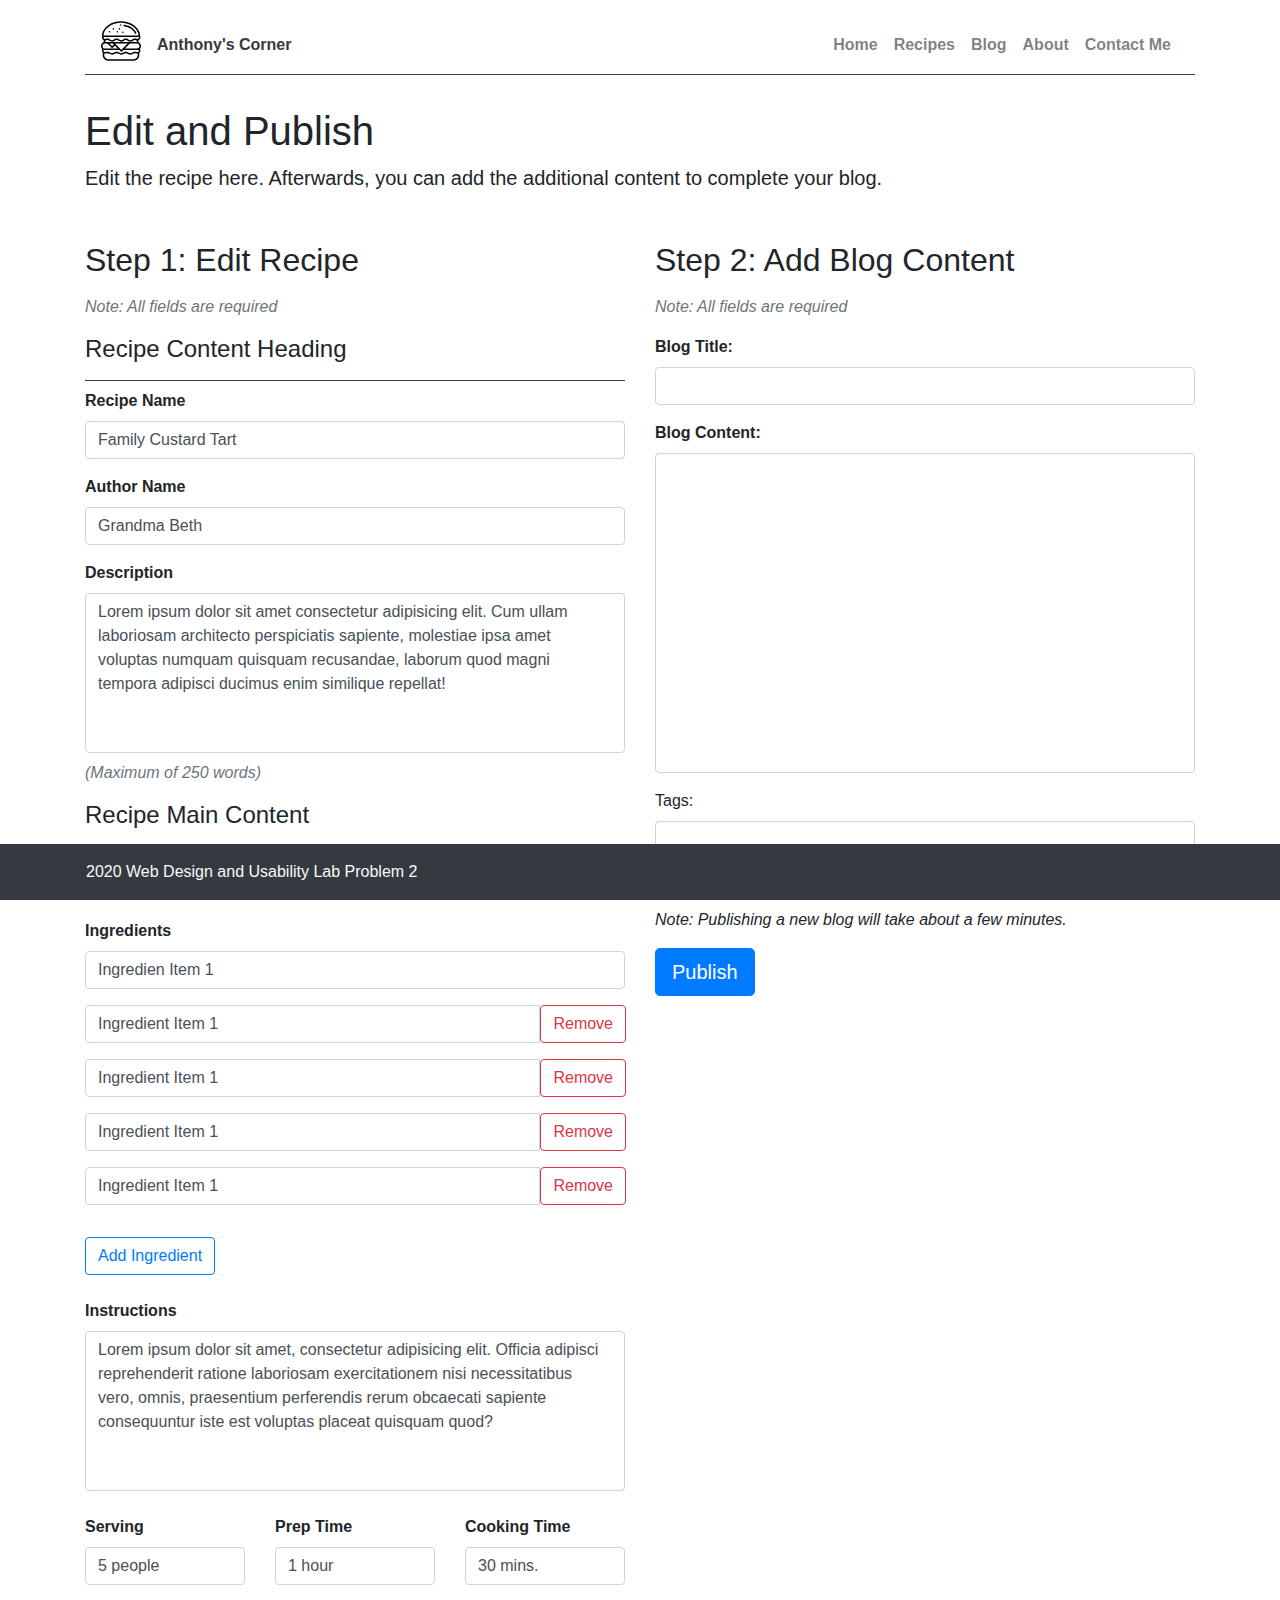
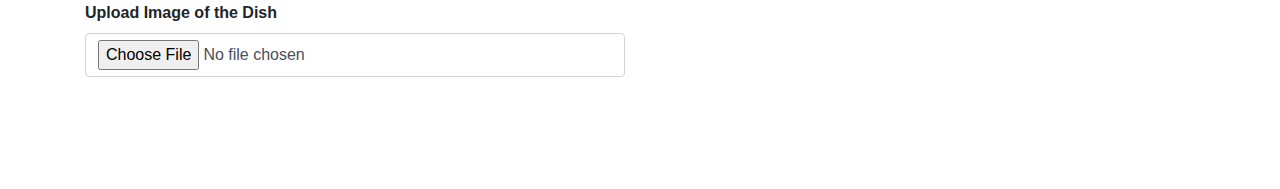
<file: edit-publish.html>
<!doctype html>
<html lang="en">
  <head>
    <!-- Required meta tags -->
    <meta charset="utf-8">
    <meta name="viewport" content="width=device-width, initial-scale=1, shrink-to-fit=no">
    <!-- Bootstrap CSS -->
    <link rel="stylesheet" href="https://maxcdn.bootstrapcdn.com/bootstrap/4.0.0/css/bootstrap.min.css" integrity="sha384-Gn5384xqQ1aoWXA+058RXPxPg6fy4IWvTNh0E263XmFcJlSAwiGgFAW/dAiS6JXm" crossorigin="anonymous">
    <link rel="stylesheet" href="css/custom.css">
    <title>Anthony's Corner V3</title>
  </head>
  <body>
    <!-- HEADER START -->
    <header class="container mb-3 py-3">
        <nav class="navbar navbar-expand-lg navbar-light border-bottom border-dark py-0">
            <a class="navbar-brand" href="index.html">
                <svg height="30pt" viewBox="0 -3 512 512" width="30pt" xmlns="http://www.w3.org/2000/svg"><path d="m294.671875 63.957031c32.839844 5.085938 63.300781 16.640625 88.089844 33.410157 23.972656 16.21875 41.597656 36.539062 50.972656 58.769531 1.609375 3.824219 5.316406 6.121093 9.21875 6.121093 1.296875 0 2.613281-.253906 3.882813-.789062 5.089843-2.148438 7.472656-8.011719 5.328124-13.101562-10.882812-25.808594-31.007812-49.171876-58.195312-67.566407-27.21875-18.414062-60.496094-31.074219-96.238281-36.609375-5.449219-.84375-10.566407 2.894532-11.410157 8.355469-.847656 5.453125 2.890626 10.5625 8.351563 11.410156zm0 0"/><path d="m100.351562 138.972656c1.582032 3.796875 5.609376 6.355469 9.71875 6.160156 4.058594-.195312 7.785157-3.066406 9.019532-6.9375 1.25-3.917968-.148438-8.492187-3.429688-10.988281-3.394531-2.578125-8.382812-2.671875-11.867187-.210937-3.707031 2.617187-5.15625 7.792968-3.441407 11.976562zm0 0"/><path d="m148.53125 101.734375c1.597656 3.839844 5.695312 6.425781 9.855469 6.160156 4.011719-.261719 7.660156-3.121093 8.890625-6.945312 1.253906-3.890625-.152344-8.421875-3.378906-10.929688-3.410157-2.644531-8.484376-2.753906-11.984376-.21875-3.640624 2.636719-5.117187 7.773438-3.382812 11.933594zm0 0"/><path d="m200.289062 138.972656c1.582032 3.796875 5.613282 6.355469 9.722657 6.160156 4.058593-.195312 7.792969-3.066406 9.027343-6.9375 1.25-3.921874-.15625-8.496093-3.441406-10.988281-3.394531-2.578125-8.378906-2.671875-11.867187-.210937-3.703125 2.617187-5.15625 7.792968-3.441407 11.976562zm0 0"/><path d="m512 316.9375c0-22.019531-14.148438-40.785156-33.824219-47.71875v-25.023438c3.164063-1.167968 6.210938-2.707031 9.074219-4.628906 11.386719-7.652344 17.917969-19.730468 17.917969-33.148437 0-8.390625-2.59375-16.332031-7.414063-23.011719 2.4375-5.777344 3.171875-12.191406 1.988282-18.511719-8.5625-45.796875-37.96875-87.71875-82.800782-118.050781-44.652344-30.207031-101.808594-46.84375-160.941406-46.84375s-116.289062 16.636719-160.941406 46.84375c-44.832032 30.328125-74.238282 72.253906-82.800782 118.050781-1.484374 7.925781.042969 15.996094 4.175782 22.773438-3.113282 5.710937-4.734375 12.070312-4.734375 18.75 0 13.417969 6.53125 25.503906 17.921875 33.152343 1.359375.914063 2.769531 1.730469 4.203125 2.476563v27.171875c-19.675781 6.933594-33.824219 25.699219-33.824219 47.71875v2.03125c0 14.585938 6.214844 27.742188 16.125 36.984375-2.890625 5.5625-4.425781 11.75-4.425781 18.121094 0 10.011719 3.640625 19.273437 10.214843 26.511719v36.085937c0 38.550781 31.363282 69.917969 69.917969 69.917969h328.335938c38.554687 0 69.917969-31.367188 69.917969-69.917969v-31.550781c9.621093-7.667969 15.082031-18.796875 15.082031-31.050782 0-7.683593-2.164063-14.957031-6.207031-21.246093 8.097656-8.96875 13.039062-20.84375 13.039062-33.855469zm-20 0v2.03125c0 10.324219-5.148438 19.464844-13.007812 25.007812-5.121094 3.609376-11.3125 5.578126-17.578126 5.578126h-155.066406l63.769532-63.203126h91.292968c16.867188 0 30.589844 13.722657 30.589844 30.585938zm-340.433594-30.585938 1.585938 1.589844 10.257812 10.253906-21.472656 21.476563-33.320312-33.320313zm94.417969 66.132813-61.351563-61.347656c0-.003907-.003906-.007813-.007812-.011719l-4.773438-4.773438h161.8125l-66.832031 66.09375c-.003906.003907-.007812.007813-.011719.015626-.007812.007812-.019531.015624-.027343.023437l-14.40625 14.40625zm-214.070313-183.917969c7.574219-40.5 33.980469-77.847656 74.351563-105.160156 41.378906-27.992188 94.554687-43.40625 149.734375-43.40625s108.355469 15.414062 149.734375 43.40625c40.371094 27.3125 66.773437 64.660156 74.351563 105.160156 1.402343 7.511719-4.597657 14.6875-12.222657 14.6875h-423.726562c-7.636719 0-13.625-7.175781-12.222657-14.6875zm.523438 32.511719c3.714844 1.4375 7.71875 2.175781 11.699219 2.175781h423.726562c5.519531 0 11.070313-1.429687 15.882813-4.136718.941406 2.3125 1.421875 4.800781 1.421875 7.296874 0 6.644532-3.304688 12.675782-9.070313 16.546876-5.894531 3.960937-13.402344 4.910156-20.144531 2.777343-3.332031-1.054687-6.476563-2.414062-9.914063-3.148437-3.71875-.796875-7.523437-1.148438-11.324218-1.148438-17.863282 0-27.449219 6.765625-35.148438 12.199219-6.757812 4.773437-12.09375 8.542969-23.609375 8.542969s-16.851562-3.769532-23.609375-8.539063c-7.699218-5.441406-17.28125-12.203125-35.148437-12.203125-17.863281 0-27.445313 6.765625-35.144531 12.203125-6.757813 4.769531-12.09375 8.539063-23.609376 8.539063-11.515624 0-16.855468-3.769532-23.613281-8.542969-7.699219-5.4375-17.28125-12.199219-35.144531-12.199219s-27.449219 6.765625-35.148438 12.199219c-6.757812 4.773437-12.097656 8.542969-23.609374 8.542969-11.519532 0-16.855469-3.769532-23.617188-8.542969-7.699219-5.4375-17.28125-12.199219-35.148438-12.199219-7.066406 0-13.4375 1.199219-19.480468 3.664063-7.136719 2.914062-15.488282 2.175781-21.910156-2.140625-5.765626-3.871094-9.070313-9.902344-9.070313-16.546875-.003906-1.839844.246094-3.628907.734375-5.339844zm23.375 45.738281c5.246094-.253906 10.167969-1.578125 15.050781-3.4375 4.871094-1.859375 10.183594-2.226562 15.34375-1.765625 8.828125.785157 13.65625 4.195313 19.570313 8.367188 7.699218 5.4375 17.28125 12.203125 35.148437 12.203125 17.863281 0 27.445313-6.765625 35.144531-12.203125 6.757813-4.769531 12.097657-8.539063 23.613282-8.539063s16.851562 3.769532 23.609375 8.539063c7.699219 5.4375 17.285156 12.203125 35.148437 12.203125 17.863282 0 27.445313-6.765625 35.144532-12.203125 6.757812-4.769531 12.097656-8.539063 23.609374-8.539063 11.515626 0 16.855469 3.769532 23.613282 8.539063 7.699218 5.4375 17.28125 12.203125 35.144531 12.203125s27.445313-6.765625 35.144531-12.203125c6.761719-4.769531 12.097656-8.539063 23.613282-8.539063 4.085937 0 8.097656.679688 11.90625 2.175782 3.714843 1.460937 7.582031 2.511718 11.554687 2.976562v19.761719h-92.167969c-.003906 0-.003906 0-.007812 0h-.003906-210.253907c-.007812 0-.019531 0-.027343 0-.011719 0-.023438 0-.03125 0h-101.855469v-19.484375c.664062-.003906 1.324219-.023438 1.988281-.054688zm-35.8125 70.121094c0-16.863281 13.722656-30.585938 30.585938-30.585938h29.75l54.53125 54.535157c1.875 1.875 4.417968 2.925781 7.070312 2.925781s5.195312-1.050781 7.070312-2.925781l28.546876-28.546875 37.214843 37.214844h-164.183593c-5.285157 0-10.539063-1.398438-15.125-4.019532-9.226563-5.269531-15.460938-15.199218-15.460938-26.566406zm13.351562 49.589844c5.503907 1.996094 11.378907 3.027344 17.234376 3.027344h184.183593l18.546875 18.546874c3.835938 3.839844 10.261719 3.847657 14.109375.03125l18.746094-18.578124h175.238281c5.640625 0 11.273438-.957032 16.601563-2.800782 1.117187-.386718 2.257812-.777344 3.308593-1.316406.339844-.175781.832032-.566406 1.234376-.539062.554687.039062.699218.746093.898437 1.191406 1.082031 2.386718 1.660156 5 1.707031 7.621094.167969 9.433593-6.625 17.328124-15.496094 19.898437-5.082031 1.476563-10.585937 1.148437-15.484374-.851563-6.03125-2.464843-12.402344-3.664062-19.46875-3.664062-17.863282 0-27.445313 6.765625-35.144532 12.203125-6.761718 4.773437-12.097656 8.542969-23.613281 8.542969-11.511719 0-16.851563-3.769532-23.609375-8.542969-7.699219-5.4375-17.28125-12.203125-35.144531-12.203125s-27.445313 6.765625-35.148438 12.203125c-6.757812 4.773437-12.09375 8.542969-23.609375 8.542969s-16.851562-3.769532-23.613281-8.542969c-7.699219-5.4375-17.28125-12.203125-35.144531-12.203125-17.863282 0-27.445313 6.765625-35.148438 12.203125-6.757812 4.773437-12.09375 8.542969-23.609375 8.542969-11.519531 0-16.855469-3.773438-23.613281-8.542969-7.703125-5.4375-17.285156-12.203125-35.152344-12.203125-7.066406 0-13.4375 1.199219-19.476562 3.667969-6.527344 2.664062-14.136719 2.3125-20.296875-1.15625-5.449219-3.066407-9.507813-8.324219-10.460938-14.570313-.285156-1.847656-.300781-3.738281-.054687-5.59375.070312-.539062.988281-5.09375 1.480468-4.914062zm436.734376 70.144531c0 27.523437-22.394532 49.917969-49.917969 49.917969h-328.335938c-27.523437 0-49.917969-22.394532-49.917969-49.917969v-23.71875c8.210938 2.328125 17.074219 2.164063 25.519532-.644531.171875-.058594.34375-.117188.511718-.171875.769532-.269531 1.539063-.546875 2.296876-.859375 3.59375-1.46875 7.492187-2.179688 11.917968-2.179688 11.519532 0 16.855469 3.765625 23.613282 8.539063 7.703124 5.4375 17.285156 12.203125 35.152343 12.203125 17.863281 0 27.445313-6.765625 35.144531-12.203125 6.757813-4.773438 12.097657-8.539063 23.609376-8.539063 11.515624 0 16.855468 3.765625 23.613281 8.539063 7.699219 5.4375 17.28125 12.203125 35.148437 12.203125 17.863282 0 27.445313-6.765625 35.144532-12.203125 6.757812-4.773438 12.097656-8.539063 23.609374-8.539063 11.515626 0 16.855469 3.765625 23.609376 8.539063 7.699218 5.4375 17.285156 12.203125 35.148437 12.203125s27.445313-6.765625 35.144531-12.203125c6.757813-4.773438 12.097656-8.539063 23.613282-8.539063 2.980468 0 5.96875.332032 8.847656 1.132813 2.738281.761719 5.324218 1.964843 8.0625 2.738281 5.945312 1.675781 12.363281 2.03125 18.460937 1.039062v22.664063zm0 0"/><path d="m225.910156 101.734375c1.582032 3.796875 5.613282 6.375 9.726563 6.164063 4.058593-.207032 7.78125-3.066407 9.019531-6.933594 1.257812-3.921875-.152344-8.488282-3.429688-10.992188-3.386718-2.589844-8.382812-2.6875-11.863281-.214844-3.691406 2.617188-5.199219 7.792969-3.453125 11.976563zm0 0"/><path d="m271.019531 145.8125c1.582031 3.800781 5.609375 6.355469 9.71875 6.160156 4.0625-.195312 7.777344-3.070312 9.023438-6.933594 1.261719-3.917968-.152344-8.496093-3.433594-10.992187-3.394531-2.582031-8.382813-2.667969-11.867187-.210937-3.703126 2.617187-5.15625 7.792968-3.441407 11.976562zm0 0"/><path d="m245.488281 56.023438c3.558594 2.371093 8.5625 2.136718 11.871094-.574219 3.234375-2.648438 4.527344-7.339844 3.035156-11.253907-1.453125-3.800781-5.304687-6.507812-9.386719-6.488281-4.039062.023438-7.878906 2.675781-9.308593 6.457031-1.597657 4.234376.035156 9.335938 3.789062 11.859376zm0 0"/></svg>
            </a>
            <p class="navbar-text mb-0 font-weight-bold text-dark">Anthony's Corner</p>
            <button class="navbar-toggler" type="button" data-toggle="collapse" data-target="#navbarSupportedContent" aria-controls="navbarSupportedContent" aria-expanded="false" aria-label="Toggle navigation">
            <span class="navbar-toggler-icon"></span>
            </button>
            <div class="collapse navbar-collapse" id="navbarSupportedContent">
            <ul class="navbar-nav ml-auto">
                <li class="nav-item">
                <a class="nav-link font-weight-bold" href="#">Home</a>
                </li>
                <li class="nav-item">
                <a class="nav-link font-weight-bold" href="#">Recipes</a>
                </li>
                <li class="nav-item">
                <a class="nav-link font-weight-bold" href="#">Blog</a>
                </li>
                <li class="nav-item">
                    <a class="nav-link font-weight-bold" href="#">About</a>
                </li>
                <li class="nav-item">
                    <a href="#" class="nav-link font-weight-bold">Contact Me</a>
                </li>
            </ul>
            </div>
        </nav>
    </header>
    <!-- HEADER END -->
    <!-- MAIN START -->
    <main>
        <div class="container">
            <div class="mb-5">
                <h1>Edit and Publish</h1>
                <p class="lead">Edit the recipe here. Afterwards, you can add the additional content to complete your blog.</p>
            </div>
            <div class="row">
                <div class="col-sm-12 col-lg-6 mb-5">
                    <form action="#" class="mb-5">
                        <div class="mb-3">
                            <h2>Step 1: Edit Recipe</h2>
                        </div>
                        <p class="font-italic text-secondary">Note: All fields are required</p>
                        <h4 class="border-bottom border-dark pb-3">Recipe Content Heading</h4>
                        <div class="form-group">
                            <label class="font-weight-bold" for="recipe-name">Recipe Name</label>
                            <input type="text" id="recipe-name" class="form-control" value="Family Custard Tart">
                        </div>
                        <div class="form-group">
                            <label class="font-weight-bold" for="author-name">Author Name</label>
                            <input type="text" id="author-name" class="form-control" value="Grandma Beth">
                        </div>
                        <div class="form-group">
                            <label class="font-weight-bold" for="description">Description</label>
                            <textarea id="description" class="form-control">Lorem ipsum dolor sit amet consectetur adipisicing elit. Cum ullam laboriosam architecto perspiciatis sapiente, molestiae ipsa amet voluptas numquam quisquam recusandae, laborum quod magni tempora adipisci ducimus enim similique repellat!</textarea>
                            <p class="font-italic text-secondary mt-2">(Maximum of 250 words)</p>
                        </div>
                        <h4 class="border-bottom border-dark pb-3">Recipe Main Content</h4>
                        <p>Ingredients contain numerous items. Press <span class="text-primary font-weight-bold font-italic">"Add Ingredient"</span> to enter a new item and <span class="text-danger font-weight-bold font-italic">"Remove"</span> to remove an item respectively.</p>
                        <div class="form-group" id="ingredientDiv">
                            <label class="font-weight-bold" for="ingredients">Ingredients</label>
                            <input type="text" id="ingredients" class="form-control mb-3" value="Ingredien Item 1">
                            <div class="input-group removeBtn">
                                <input type="text" class="form-control mb-3" value="Ingredient Item 1">
                                <button type="button" class="btn btn-outline-danger input-group-prepend" style="height: 38px;">Remove</button>
                            </div>
                            <div class="input-group removeBtn">
                                <input type="text" class="form-control mb-3" value="Ingredient Item 1">
                                <button type="button" class="btn btn-outline-danger input-group-prepend" style="height: 38px;">Remove</button>
                            </div>
                            <div class="input-group removeBtn">
                                <input type="text" class="form-control mb-3" value="Ingredient Item 1">
                                <button type="button" class="btn btn-outline-danger input-group-prepend" style="height: 38px;">Remove</button>
                            </div>
                            <div class="input-group removeBtn">
                                <input type="text" class="form-control mb-3" value="Ingredient Item 1">
                                <button type="button" class="btn btn-outline-danger input-group-prepend" style="height: 38px;">Remove</button>
                            </div>
                        </div>
                        <button class="btn btn-outline-primary" onclick="addIngredient()">Add Ingredient</button>
                        <div class="form-group mt-4 mb-0">
                            <label class="font-weight-bold" for="instruction">Instructions</label>
                            <textarea id="instruction" class="form-control">Lorem ipsum dolor sit amet, consectetur adipisicing elit. Officia adipisci reprehenderit ratione laboriosam exercitationem nisi necessitatibus vero, omnis, praesentium perferendis rerum obcaecati sapiente consequuntur iste est voluptas placeat quisquam quod?</textarea>
                        </div>
                        <div class="container px-0 mb-4">
                            <div class="row">
                                <div class="col">
                                    <div class="form-group mt-4">
                                        <label class="font-weight-bold" for="serving">Serving</label>
                                        <input type="text" class="form-control" value="5 people" id="serving">
                                    </div>
                                </div>
                                <div class="col">
                                    <div class="form-group mt-4">
                                        <label class="font-weight-bold" for="prep-time">Prep Time</label>
                                        <input type="text" class="form-control" value="1 hour" id="prep-time">
                                    </div>
                                </div>
                                <div class="col">
                                    <div class="form-group mt-4">
                                        <label class="font-weight-bold" for="cooking-time">Cooking Time</label>
                                        <input type="text" class="form-control" value="30 mins." id="cooking-time">
                                    </div>
                                </div>
                            </div>
                            <div class="row">
                                <div class="col">
                                    <div class="form-group">
                                        <label for="image" class="font-weight-bold">Upload Image of the Dish</label>
                                        <input type="file" name="image" id="image" class="form-control">
                                    </div>
                                </div>
                            </div>
                        </div>
                        <!-- <div class="border-top border-dark pt-3">
                            <p>You can always comeback here after filling out the blog portion.</p>
                            <div class="text-center">
                                <button type="submit" class="btn btn-primary btn-block">Next</button>
                            </div>
                        </div> --> 
                    </form>
                </div>
                <div class="col">
                    <form action="#">
                        <div class="mb-3">
                            <h2>Step 2: Add Blog Content</h2>
                        </div>
                        <p class="font-italic text-secondary">Note: All fields are required</p>
                        <div class="form-group">
                            <label for="blog-title" class="font-weight-bold mb-2">Blog Title:</label>
                            <input type="text" class="form-control" id="blog-title">
                        </div>
                        <div class="form-group">
                            <label for="blog-content" class="mb- font-weight-bold">Blog Content:</label>
                            <textarea name="blog-content" class="form-control" style="height: 20em;" id="blog-content"></textarea>
                        </div>
                        <div class="form-group border-bottom border-secondary mb-4 pb-4">
                            <label for="tags">Tags:</label>
                            <input type="text" class="form-control" id="tags">
                        </div>
                        <p class="font-italic">
                            Note: Publishing a new blog will take about a few minutes.
                        </p>
                        <input type="submit" name="submit" class="btn btn-primary btn-lg" value="Publish">
                    </form>
                </div>
            </div>
        </div>
    </main>
    <!-- MAIN END -->
    <!-- FOOTER START -->
    <footer class="fixed-bottom bg-dark">
        <div class="container p-0">
            <p class="text-light m-0 p-3">
            2020 Web Design and Usability Lab Problem 2
            </p>
        </div>
    </footer>
    <!-- FOOTER END -->
    <!-- Optional JavaScript -->
    <!-- jQuery first, then Popper.js, then Bootstrap JS -->
    <script src="https://code.jquery.com/jquery-3.2.1.slim.min.js" integrity="sha384-KJ3o2DKtIkvYIK3UENzmM7KCkRr/rE9/Qpg6aAZGJwFDMVNA/GpGFF93hXpG5KkN" crossorigin="anonymous"></script>
    <script src="https://cdnjs.cloudflare.com/ajax/libs/popper.js/1.12.9/umd/popper.min.js" integrity="sha384-ApNbgh9B+Y1QKtv3Rn7W3mgPxhU9K/ScQsAP7hUibX39j7fakFPskvXusvfa0b4Q" crossorigin="anonymous"></script>
    <script src="https://maxcdn.bootstrapcdn.com/bootstrap/4.0.0/js/bootstrap.min.js" integrity="sha384-JZR6Spejh4U02d8jOt6vLEHfe/JQGiRRSQQxSfFWpi1MquVdAyjUar5+76PVCmYl" crossorigin="anonymous"></script>
    </body>
</html>
</file>
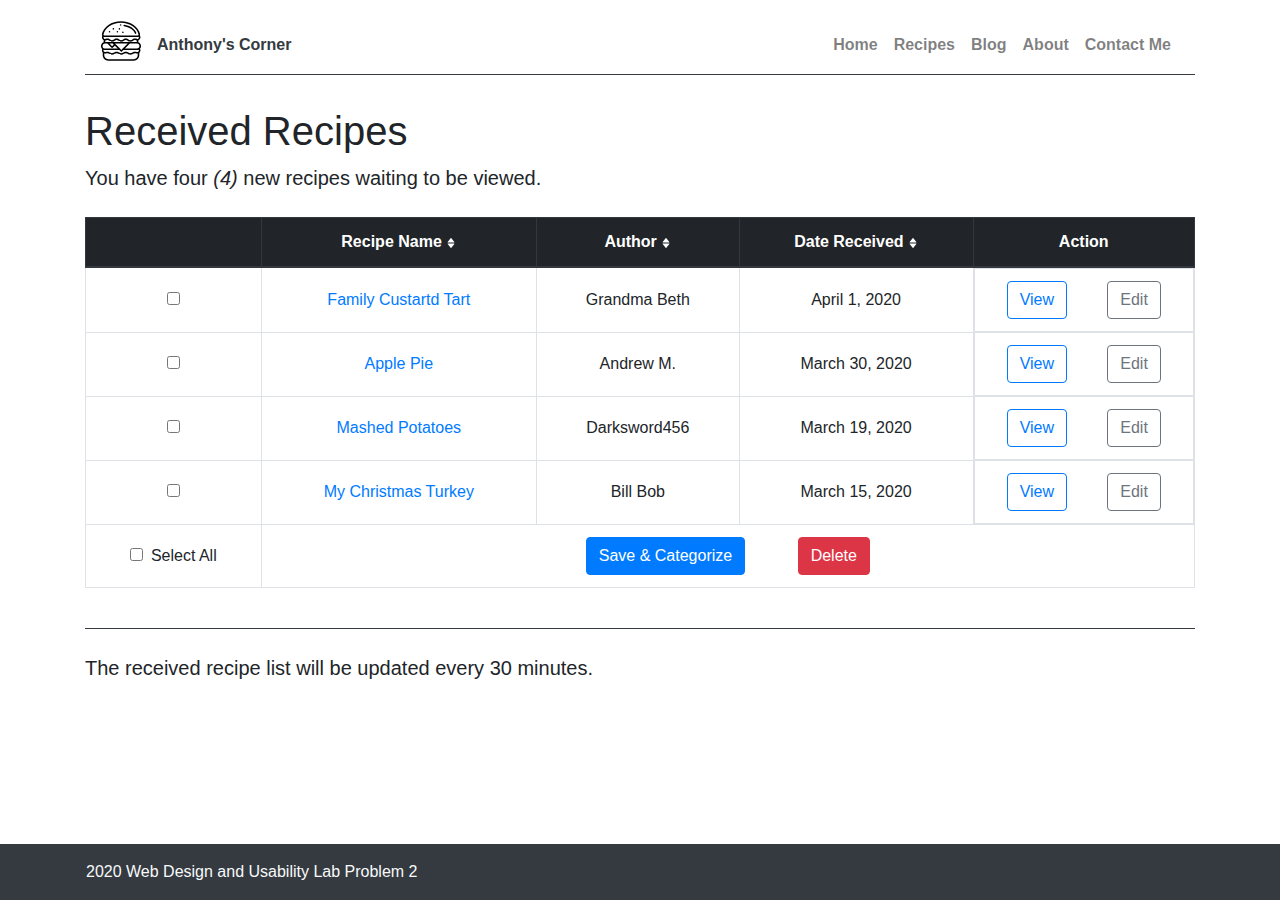
<file: recipe-inbox.html>
<!doctype html>
<html lang="en">
  <head>
    <!-- Required meta tags -->
    <meta charset="utf-8">
    <meta name="viewport" content="width=device-width, initial-scale=1, shrink-to-fit=no">
    <!-- Bootstrap CSS -->
    <link rel="stylesheet" href="https://maxcdn.bootstrapcdn.com/bootstrap/4.0.0/css/bootstrap.min.css" integrity="sha384-Gn5384xqQ1aoWXA+058RXPxPg6fy4IWvTNh0E263XmFcJlSAwiGgFAW/dAiS6JXm" crossorigin="anonymous">
    <link rel="stylesheet" href="css/custom.css">
    <title>Anthony's Corner V1</title>
  </head>
  <body>
  <!-- HEADER START -->
  <header class="container mb-3 py-3">
    <nav class="navbar navbar-expand-lg navbar-light border-bottom border-dark py-0">
        <a class="navbar-brand" href="index.html">
            <svg height="30pt" viewBox="0 -3 512 512" width="30pt" xmlns="http://www.w3.org/2000/svg"><path d="m294.671875 63.957031c32.839844 5.085938 63.300781 16.640625 88.089844 33.410157 23.972656 16.21875 41.597656 36.539062 50.972656 58.769531 1.609375 3.824219 5.316406 6.121093 9.21875 6.121093 1.296875 0 2.613281-.253906 3.882813-.789062 5.089843-2.148438 7.472656-8.011719 5.328124-13.101562-10.882812-25.808594-31.007812-49.171876-58.195312-67.566407-27.21875-18.414062-60.496094-31.074219-96.238281-36.609375-5.449219-.84375-10.566407 2.894532-11.410157 8.355469-.847656 5.453125 2.890626 10.5625 8.351563 11.410156zm0 0"/><path d="m100.351562 138.972656c1.582032 3.796875 5.609376 6.355469 9.71875 6.160156 4.058594-.195312 7.785157-3.066406 9.019532-6.9375 1.25-3.917968-.148438-8.492187-3.429688-10.988281-3.394531-2.578125-8.382812-2.671875-11.867187-.210937-3.707031 2.617187-5.15625 7.792968-3.441407 11.976562zm0 0"/><path d="m148.53125 101.734375c1.597656 3.839844 5.695312 6.425781 9.855469 6.160156 4.011719-.261719 7.660156-3.121093 8.890625-6.945312 1.253906-3.890625-.152344-8.421875-3.378906-10.929688-3.410157-2.644531-8.484376-2.753906-11.984376-.21875-3.640624 2.636719-5.117187 7.773438-3.382812 11.933594zm0 0"/><path d="m200.289062 138.972656c1.582032 3.796875 5.613282 6.355469 9.722657 6.160156 4.058593-.195312 7.792969-3.066406 9.027343-6.9375 1.25-3.921874-.15625-8.496093-3.441406-10.988281-3.394531-2.578125-8.378906-2.671875-11.867187-.210937-3.703125 2.617187-5.15625 7.792968-3.441407 11.976562zm0 0"/><path d="m512 316.9375c0-22.019531-14.148438-40.785156-33.824219-47.71875v-25.023438c3.164063-1.167968 6.210938-2.707031 9.074219-4.628906 11.386719-7.652344 17.917969-19.730468 17.917969-33.148437 0-8.390625-2.59375-16.332031-7.414063-23.011719 2.4375-5.777344 3.171875-12.191406 1.988282-18.511719-8.5625-45.796875-37.96875-87.71875-82.800782-118.050781-44.652344-30.207031-101.808594-46.84375-160.941406-46.84375s-116.289062 16.636719-160.941406 46.84375c-44.832032 30.328125-74.238282 72.253906-82.800782 118.050781-1.484374 7.925781.042969 15.996094 4.175782 22.773438-3.113282 5.710937-4.734375 12.070312-4.734375 18.75 0 13.417969 6.53125 25.503906 17.921875 33.152343 1.359375.914063 2.769531 1.730469 4.203125 2.476563v27.171875c-19.675781 6.933594-33.824219 25.699219-33.824219 47.71875v2.03125c0 14.585938 6.214844 27.742188 16.125 36.984375-2.890625 5.5625-4.425781 11.75-4.425781 18.121094 0 10.011719 3.640625 19.273437 10.214843 26.511719v36.085937c0 38.550781 31.363282 69.917969 69.917969 69.917969h328.335938c38.554687 0 69.917969-31.367188 69.917969-69.917969v-31.550781c9.621093-7.667969 15.082031-18.796875 15.082031-31.050782 0-7.683593-2.164063-14.957031-6.207031-21.246093 8.097656-8.96875 13.039062-20.84375 13.039062-33.855469zm-20 0v2.03125c0 10.324219-5.148438 19.464844-13.007812 25.007812-5.121094 3.609376-11.3125 5.578126-17.578126 5.578126h-155.066406l63.769532-63.203126h91.292968c16.867188 0 30.589844 13.722657 30.589844 30.585938zm-340.433594-30.585938 1.585938 1.589844 10.257812 10.253906-21.472656 21.476563-33.320312-33.320313zm94.417969 66.132813-61.351563-61.347656c0-.003907-.003906-.007813-.007812-.011719l-4.773438-4.773438h161.8125l-66.832031 66.09375c-.003906.003907-.007812.007813-.011719.015626-.007812.007812-.019531.015624-.027343.023437l-14.40625 14.40625zm-214.070313-183.917969c7.574219-40.5 33.980469-77.847656 74.351563-105.160156 41.378906-27.992188 94.554687-43.40625 149.734375-43.40625s108.355469 15.414062 149.734375 43.40625c40.371094 27.3125 66.773437 64.660156 74.351563 105.160156 1.402343 7.511719-4.597657 14.6875-12.222657 14.6875h-423.726562c-7.636719 0-13.625-7.175781-12.222657-14.6875zm.523438 32.511719c3.714844 1.4375 7.71875 2.175781 11.699219 2.175781h423.726562c5.519531 0 11.070313-1.429687 15.882813-4.136718.941406 2.3125 1.421875 4.800781 1.421875 7.296874 0 6.644532-3.304688 12.675782-9.070313 16.546876-5.894531 3.960937-13.402344 4.910156-20.144531 2.777343-3.332031-1.054687-6.476563-2.414062-9.914063-3.148437-3.71875-.796875-7.523437-1.148438-11.324218-1.148438-17.863282 0-27.449219 6.765625-35.148438 12.199219-6.757812 4.773437-12.09375 8.542969-23.609375 8.542969s-16.851562-3.769532-23.609375-8.539063c-7.699218-5.441406-17.28125-12.203125-35.148437-12.203125-17.863281 0-27.445313 6.765625-35.144531 12.203125-6.757813 4.769531-12.09375 8.539063-23.609376 8.539063-11.515624 0-16.855468-3.769532-23.613281-8.542969-7.699219-5.4375-17.28125-12.199219-35.144531-12.199219s-27.449219 6.765625-35.148438 12.199219c-6.757812 4.773437-12.097656 8.542969-23.609374 8.542969-11.519532 0-16.855469-3.769532-23.617188-8.542969-7.699219-5.4375-17.28125-12.199219-35.148438-12.199219-7.066406 0-13.4375 1.199219-19.480468 3.664063-7.136719 2.914062-15.488282 2.175781-21.910156-2.140625-5.765626-3.871094-9.070313-9.902344-9.070313-16.546875-.003906-1.839844.246094-3.628907.734375-5.339844zm23.375 45.738281c5.246094-.253906 10.167969-1.578125 15.050781-3.4375 4.871094-1.859375 10.183594-2.226562 15.34375-1.765625 8.828125.785157 13.65625 4.195313 19.570313 8.367188 7.699218 5.4375 17.28125 12.203125 35.148437 12.203125 17.863281 0 27.445313-6.765625 35.144531-12.203125 6.757813-4.769531 12.097657-8.539063 23.613282-8.539063s16.851562 3.769532 23.609375 8.539063c7.699219 5.4375 17.285156 12.203125 35.148437 12.203125 17.863282 0 27.445313-6.765625 35.144532-12.203125 6.757812-4.769531 12.097656-8.539063 23.609374-8.539063 11.515626 0 16.855469 3.769532 23.613282 8.539063 7.699218 5.4375 17.28125 12.203125 35.144531 12.203125s27.445313-6.765625 35.144531-12.203125c6.761719-4.769531 12.097656-8.539063 23.613282-8.539063 4.085937 0 8.097656.679688 11.90625 2.175782 3.714843 1.460937 7.582031 2.511718 11.554687 2.976562v19.761719h-92.167969c-.003906 0-.003906 0-.007812 0h-.003906-210.253907c-.007812 0-.019531 0-.027343 0-.011719 0-.023438 0-.03125 0h-101.855469v-19.484375c.664062-.003906 1.324219-.023438 1.988281-.054688zm-35.8125 70.121094c0-16.863281 13.722656-30.585938 30.585938-30.585938h29.75l54.53125 54.535157c1.875 1.875 4.417968 2.925781 7.070312 2.925781s5.195312-1.050781 7.070312-2.925781l28.546876-28.546875 37.214843 37.214844h-164.183593c-5.285157 0-10.539063-1.398438-15.125-4.019532-9.226563-5.269531-15.460938-15.199218-15.460938-26.566406zm13.351562 49.589844c5.503907 1.996094 11.378907 3.027344 17.234376 3.027344h184.183593l18.546875 18.546874c3.835938 3.839844 10.261719 3.847657 14.109375.03125l18.746094-18.578124h175.238281c5.640625 0 11.273438-.957032 16.601563-2.800782 1.117187-.386718 2.257812-.777344 3.308593-1.316406.339844-.175781.832032-.566406 1.234376-.539062.554687.039062.699218.746093.898437 1.191406 1.082031 2.386718 1.660156 5 1.707031 7.621094.167969 9.433593-6.625 17.328124-15.496094 19.898437-5.082031 1.476563-10.585937 1.148437-15.484374-.851563-6.03125-2.464843-12.402344-3.664062-19.46875-3.664062-17.863282 0-27.445313 6.765625-35.144532 12.203125-6.761718 4.773437-12.097656 8.542969-23.613281 8.542969-11.511719 0-16.851563-3.769532-23.609375-8.542969-7.699219-5.4375-17.28125-12.203125-35.144531-12.203125s-27.445313 6.765625-35.148438 12.203125c-6.757812 4.773437-12.09375 8.542969-23.609375 8.542969s-16.851562-3.769532-23.613281-8.542969c-7.699219-5.4375-17.28125-12.203125-35.144531-12.203125-17.863282 0-27.445313 6.765625-35.148438 12.203125-6.757812 4.773437-12.09375 8.542969-23.609375 8.542969-11.519531 0-16.855469-3.773438-23.613281-8.542969-7.703125-5.4375-17.285156-12.203125-35.152344-12.203125-7.066406 0-13.4375 1.199219-19.476562 3.667969-6.527344 2.664062-14.136719 2.3125-20.296875-1.15625-5.449219-3.066407-9.507813-8.324219-10.460938-14.570313-.285156-1.847656-.300781-3.738281-.054687-5.59375.070312-.539062.988281-5.09375 1.480468-4.914062zm436.734376 70.144531c0 27.523437-22.394532 49.917969-49.917969 49.917969h-328.335938c-27.523437 0-49.917969-22.394532-49.917969-49.917969v-23.71875c8.210938 2.328125 17.074219 2.164063 25.519532-.644531.171875-.058594.34375-.117188.511718-.171875.769532-.269531 1.539063-.546875 2.296876-.859375 3.59375-1.46875 7.492187-2.179688 11.917968-2.179688 11.519532 0 16.855469 3.765625 23.613282 8.539063 7.703124 5.4375 17.285156 12.203125 35.152343 12.203125 17.863281 0 27.445313-6.765625 35.144531-12.203125 6.757813-4.773438 12.097657-8.539063 23.609376-8.539063 11.515624 0 16.855468 3.765625 23.613281 8.539063 7.699219 5.4375 17.28125 12.203125 35.148437 12.203125 17.863282 0 27.445313-6.765625 35.144532-12.203125 6.757812-4.773438 12.097656-8.539063 23.609374-8.539063 11.515626 0 16.855469 3.765625 23.609376 8.539063 7.699218 5.4375 17.285156 12.203125 35.148437 12.203125s27.445313-6.765625 35.144531-12.203125c6.757813-4.773438 12.097656-8.539063 23.613282-8.539063 2.980468 0 5.96875.332032 8.847656 1.132813 2.738281.761719 5.324218 1.964843 8.0625 2.738281 5.945312 1.675781 12.363281 2.03125 18.460937 1.039062v22.664063zm0 0"/><path d="m225.910156 101.734375c1.582032 3.796875 5.613282 6.375 9.726563 6.164063 4.058593-.207032 7.78125-3.066407 9.019531-6.933594 1.257812-3.921875-.152344-8.488282-3.429688-10.992188-3.386718-2.589844-8.382812-2.6875-11.863281-.214844-3.691406 2.617188-5.199219 7.792969-3.453125 11.976563zm0 0"/><path d="m271.019531 145.8125c1.582031 3.800781 5.609375 6.355469 9.71875 6.160156 4.0625-.195312 7.777344-3.070312 9.023438-6.933594 1.261719-3.917968-.152344-8.496093-3.433594-10.992187-3.394531-2.582031-8.382813-2.667969-11.867187-.210937-3.703126 2.617187-5.15625 7.792968-3.441407 11.976562zm0 0"/><path d="m245.488281 56.023438c3.558594 2.371093 8.5625 2.136718 11.871094-.574219 3.234375-2.648438 4.527344-7.339844 3.035156-11.253907-1.453125-3.800781-5.304687-6.507812-9.386719-6.488281-4.039062.023438-7.878906 2.675781-9.308593 6.457031-1.597657 4.234376.035156 9.335938 3.789062 11.859376zm0 0"/></svg>
        </a>
        <p class="navbar-text mb-0 font-weight-bold text-dark">Anthony's Corner</p>
        <button class="navbar-toggler" type="button" data-toggle="collapse" data-target="#navbarSupportedContent" aria-controls="navbarSupportedContent" aria-expanded="false" aria-label="Toggle navigation">
          <span class="navbar-toggler-icon"></span>
        </button>
        <div class="collapse navbar-collapse" id="navbarSupportedContent">
          <ul class="navbar-nav ml-auto">
            <li class="nav-item">
              <a class="nav-link font-weight-bold" href="#">Home</a>
            </li>
            <li class="nav-item">
              <a class="nav-link font-weight-bold" href="#">Recipes</a>
            </li>
            <li class="nav-item">
              <a class="nav-link font-weight-bold" href="#">Blog</a>
            </li>
            <li class="nav-item">
                <a class="nav-link font-weight-bold" href="#">About</a>
              </li>
            <li class="nav-item">
                <a href="#" class="nav-link font-weight-bold">Contact Me</a>
            </li>
          </ul>
        </div>
    </nav>
  </header>
  <!-- HEADER END -->
  <!-- MAIN START -->
  <main>
    <div class="container">
        <div class="mb-4">
          <h1>Received Recipes</h1>
          <p class="lead">You have four <span class="font-italic">(4)</span> new recipes waiting to be viewed.</p>
        </div>
        <div class="row">
            <div class="col">
              <div>
                <table class="table table-bordered text-center">
                  <thead class="thead-dark">
                    <tr>
                      <th scope="col"></th>
                      <th scope="col">Recipe Name <img src="img/up-and-down.svg" alt="arrow"></th>
                      <th scope="col">Author <img src="img/up-and-down.svg" alt="arrow"></th>
                      <th scope="col">Date Received <img src="img/up-and-down.svg" alt="arrow"></th>
                      <!-- <th scope="col">Category</th> -->
                      <th scope="col">Action</th>
                    </tr>
                  </thead>
                  <tbody>
                    <tr>
                      <td class="align-middle"><input type="checkbox"></td>
                      <td class="align-middle"><a href="recipe-view.html">Family Custartd Tart</a></td>
                      <td class="align-middle">Grandma Beth</td>
                      <td class="align-middle">April 1, 2020</td>
                      <!-- <td class="align-middle">No Diet Category, Anytime, Any Dish</td> -->
                      <td class="d-flex justify-content-around">
                        <a href="recipe-view.html " class="btn btn-outline-primary">View</a>
                        <a href="edit-page.html" class="btn btn-outline-secondary">Edit</a>
                      </td>
                    </tr>
                    <tr>
                      <td class="align-middle"><input type="checkbox"></td>
                      <td class="align-middle"><a href="recipe-view.html ">Apple Pie</a></td>
                      <td class="align-middle">Andrew M.</td>
                      <td class="align-middle">March 30, 2020</td>
                      <!-- <td class="align-middle">No Diet Category, Anytime, Any Dish</td> -->
                      <td class="d-flex justify-content-around">
                        <a href="recipe-view.html " class="btn btn-outline-primary">View</a>
                        <a href="edit-page.html" class="btn btn-outline-secondary">Edit</a>
                      </td>
                    </tr>
                    <tr>
                      <td class="align-middle"><input type="checkbox"></td>
                      <td class="align-middle"><a href="recipe-view.html ">Mashed Potatoes</a></td>
                      <td class="align-middle">Darksword456</td>
                      <td class="align-middle">March 19, 2020</td>
                      <!-- <td class="align-middle">No Diet Category, Anytime, Any Dish</td> -->
                      <td class="d-flex justify-content-around">
                        <a href="recipe-view.html " class="btn btn-outline-primary">View</a>
                        <a href="edit-page.html" class="btn btn-outline-secondary">Edit</a>
                      </td>
                    </tr>
                    <tr>
                      <td class="align-middle"><input type="checkbox"></td>
                      <td class="align-middle"><a href="recipe-view.html ">My Christmas Turkey</a></td>
                      <td class="align-middle">Bill Bob</td>
                      <td class="align-middle">March 15, 2020</td>
                      <!-- <td class="align-middle">No Diet Category, Anytime, Any Dish</td> -->
                      <td class="d-flex justify-content-around">
                        <a href="recipe-view.html " class="btn btn-outline-primary">View</a>
                        <a href="edit-page.html" class="btn btn-outline-secondary">Edit</a>
                      </td>
                    </tr>
                    <tr>
                      <td class="align-middle"><input type="checkbox"><span class="ml-2">Select All</span></td>
                      <td colspan="4" class="">
                        <button type="button" data-toggle="modal" data-target="#saveModal" class="btn btn-primary mr-5">Save & Categorize</button>
                        <!-- <button type="button" data-toggle="modal" data-target="#categorizeModal" class="btn btn-primary mx-5">Categorize</button> -->
                        <button type="button" data-toggle="modal" data-target="#deleteModal" class="btn btn-danger">Delete</button>
                      </td>
                    </tr>
                  </tbody>
                </table>
              </div>
            </div>
        </div>
        <!-- FILTER CATEGORY SECTION START -->
        <!-- <div class="row">
          <div class="col">
            <h5>Filter list By Category: </h5>
            <div>
                <form action="#" class="row">
                    <div class="form-group col-sm-12 col-md-4">
                      <label for="diet" class="font-weight-bold">Diet: </label>
                      <select name="diet" id="diet" class="form-control">
                        <option value="default">-- No Diet Preference --</option>
                        <option value="vegetarian">Vegetarian Friendly</option>
                        <option value="vegan">Vegan Friendly</option>
                        <option value="gluten-free">Gluten Free</option>
                        <option value="peanut-free">Peanute Free</option>
                      </select>
                    </div>
                    <div class="form-group col-sm-12 col-md-4">
                      <label for="season" class="font-weight-bold">Season: </label>
                      <select name="season" id="season" class="form-control">
                        <option value="all-around">-- Anytime --</option>
                        <option value="summer">Summer</option>
                        <option value="winter">Winter</option>
                        <option value="autumn">Autumn/Thanksgiving</option>
                        <option value="holiday">Holiday Season</option>
                      </select>
                    </div>
                    <div class="form-group col-sm-12 col-md-4">
                      <label for="dish" class="font-weight-bold">Dish: </label>
                      <select name="dish" id="dish" class="form-control">
                        <option value="default">-- Any Dish --</option>
                        <option value="main">Main Dish</option>
                        <option value="side">Side Dish</option>
                        <option value="salad">Salad</option>
                        <option value="lunch">Lunch</option>
                        <option value="soup">Soup</option>
                        <option value="appetizer">Appetizer/Snack</option>
                        <option value="breakfast">Breakfast/Brunch</option>
                      </select>
                    </div>
                </form>
                <input type="submit" value="Filter" class="btn btn-primary btn-lg mb-3">
            </div>
          </div>
        </div> -->
        <!-- FILTER CATEGORY SECTION END -->
        <div class="row mt-4">
          <div class="col">
            <div class="border-top border-dark pt-4">
              <p class="lead">The received recipe list will be updated every 30 minutes. </p>
            </div>
          </div>
        </div>
    </div>
  </main>
  <!-- MAIN END -->
   <!-- FOOTER START -->
   <footer class="fixed-bottom bg-dark">
    <div class="container p-0">
      <p class="text-light m-0 p-3">
        2020 Web Design and Usability Lab Problem 2
      </p>
    </div>
  </footer>
  <!-- FOOTER END -->

  <!-- ******************** MODAL CONTENT START ******************** -->
  <!-- DELETE MODAL START -->
  <div class="modal fade" id="deleteModal" tabindex="-1" role="dialog" aria-labelledby="deleteModalLabel" aria-hidden="true">
    <div class="modal-dialog modal-dialog-centered" role="document">
      <div class="modal-content">
        <div class="modal-header">
          <h5 class="modal-title" id="deleteModalLabel"><img src="img/danger.svg" alt="danger" style="margin-bottom: 3px"> Delete Selected Recipe/s</h5>
          <button type="button" class="close" data-dismiss="modal" aria-label="Close">
            <span aria-hidden="true">&times;</span>
          </button>
        </div>
        <div class="modal-body">
          Are you sure you want to delete the selected recipes?
        </div>
        <div class="modal-footer">
          <button type="button" class="btn btn-danger" data-dismiss="modal">Delete</button>
          <button type="button" class="btn btn-secondary">Cancel</button>
        </div>
      </div>
    </div>
  </div>
  <!-- DELETE MODAL END -->

  <!-- CATEGORIZE MODAL START -->
  <!-- <div class="modal fade" id="categorizeModal" tabindex="-1" role="dialog" aria-labelledby="categorizeModalLabel" aria-hidden="true">
    <div class="modal-dialog modal-dialog-centered" role="document">
      <div class="modal-content">
        <div class="modal-header">
          <h5 class="modal-title" id="categorizeModalLabel">Categorize Selected Recipe/s</h5>
          <button type="button" class="close" data-dismiss="modal" aria-label="Close">
            <span aria-hidden="true">&times;</span>
          </button>
        </div>
        <div class="modal-body">
          <p>
            Categorizing recipes will add a category to them. This will help you sort your list if you're looking for a specific recipe. By default, new recipes have no category assigned to them.
          </p>
          <form action="#">
            <div class="form-group">
              <label for="diet" class="font-weight-bold">Diet: </label>
              <select name="diet" id="diet" class="form-control">
                <option value="default">-- No Diet Preference --</option>
                <option value="vegetarian">Vegetarian Friendly</option>
                <option value="vegan">Vegan Friendly</option>
                <option value="gluten-free">Gluten Free</option>
                <option value="peanut-free">Peanute Free</option>
              </select>
            </div>
            <div class="form-group">
              <label for="season" class="font-weight-bold">Season: </label>
              <select name="season" id="season" class="form-control">
                <option value="all-around">-- Anytime --</option>
                <option value="summer">Summer</option>
                <option value="winter">Winter</option>
                <option value="autumn">Autumn/Thanksgiving</option>
                <option value="holiday">Holiday Season</option>
              </select>
            </div>
            <div class="form-group">
              <label for="dish" class="font-weight-bold">Dish: </label>
              <select name="dish" id="dish" class="form-control">
                <option value="default">-- Any Dish --</option>
                <option value="main">Main Dish</option>
                <option value="side">Side Dish</option>
                <option value="salad">Salad</option>
                <option value="lunch">Lunch</option>
                <option value="soup">Soup</option>
                <option value="appetizer">Appetizer/Snack</option>
                <option value="breakfast">Breakfast/Brunch</option>
              </select>
            </div>
          </form>
        </div>
        <div class="modal-footer">
          <button type="button" class="btn btn-primary" data-dismiss="modal">Categorize</button>
          <button type="button" class="btn btn-secondary">Cancel</button>
        </div>
      </div>
    </div>
  </div> -->
  <!-- CATEGORIZE MODAL END -->

  <!-- SAVE MODAL START -->
  <div class="modal fade" id="saveModal" tabindex="-1" role="dialog" aria-labelledby="saveModalLabel" aria-hidden="true">
    <div class="modal-dialog modal-dialog-centered" role="document">
      <div class="modal-content">
        <div class="modal-header">
          <h5 class="modal-title" id="saveModalLabel">Save & Categorize selected recipe/s</h5>
          <button type="button" class="close" data-dismiss="modal" aria-label="Close">
            <span aria-hidden="true">&times;</span>
          </button>
        </div>
        <div class="modal-body">
          <p>
            Saving recipes will store them into the "Saved Recipes" panel. Additionally, you can add categories to them so that searching may be easy for you. Leaving out the a category will
            set the default value. You can still categorize them in the "Saved Recipes" panel.
          </p>
          <form action="#">
            <div class="form-group">
              <label for="save-diet" class="font-weight-bold">Diet: </label>
              <select name="save-diet" id="save-diet" class="form-control">
                <option value="default">-- No Diet Preference --</option>
                <option value="vegetarian">Vegetarian Friendly</option>
                <option value="vegan">Vegan Friendly</option>
                <option value="gluten-free">Gluten Free</option>
                <option value="peanut-free">Peanute Free</option>
              </select>
            </div>
            <div class="form-group">
              <label for="save-season" class="font-weight-bold">Season: </label>
              <select name="save-season" id="save-season" class="form-control">
                <option value="all-around">-- Anytime --</option>
                <option value="summer">Summer</option>
                <option value="winter">Winter</option>
                <option value="autumn">Autumn/Thanksgiving</option>
                <option value="holiday">Holiday Season</option>
              </select>
            </div>
            <div class="form-group">
              <label for="save-dish" class="font-weight-bold">Dish: </label>
              <select name="save-dish" id="save-dish" class="form-control">
                <option value="default">-- Any Dish --</option>
                <option value="main">Main Dish</option>
                <option value="side">Side Dish</option>
                <option value="salad">Salad</option>
                <option value="lunch">Lunch</option>
                <option value="soup">Soup</option>
                <option value="appetizer">Appetizer/Snack</option>
                <option value="breakfast">Breakfast/Brunch</option>
              </select>
            </div>
          </form>
        </div>
        <div class="modal-footer">
          <button type="button" class="btn btn-primary" data-dismiss="modal">Save</button>
          <button type="button" class="btn btn-secondary">Cancel</button>
        </div>
      </div>
    </div>
  </div>
  <!-- SAVE MODAL END -->
  <!-- ******************** MODAL CONTENT END ******************** -->

    <!-- Optional JavaScript -->
    <!-- jQuery first, then Popper.js, then Bootstrap JS -->
    <script src="https://code.jquery.com/jquery-3.2.1.slim.min.js" integrity="sha384-KJ3o2DKtIkvYIK3UENzmM7KCkRr/rE9/Qpg6aAZGJwFDMVNA/GpGFF93hXpG5KkN" crossorigin="anonymous"></script>
    <script src="https://cdnjs.cloudflare.com/ajax/libs/popper.js/1.12.9/umd/popper.min.js" integrity="sha384-ApNbgh9B+Y1QKtv3Rn7W3mgPxhU9K/ScQsAP7hUibX39j7fakFPskvXusvfa0b4Q" crossorigin="anonymous"></script>
    <script src="https://maxcdn.bootstrapcdn.com/bootstrap/4.0.0/js/bootstrap.min.js" integrity="sha384-JZR6Spejh4U02d8jOt6vLEHfe/JQGiRRSQQxSfFWpi1MquVdAyjUar5+76PVCmYl" crossorigin="anonymous"></script>
  </body>
</html>
</file>
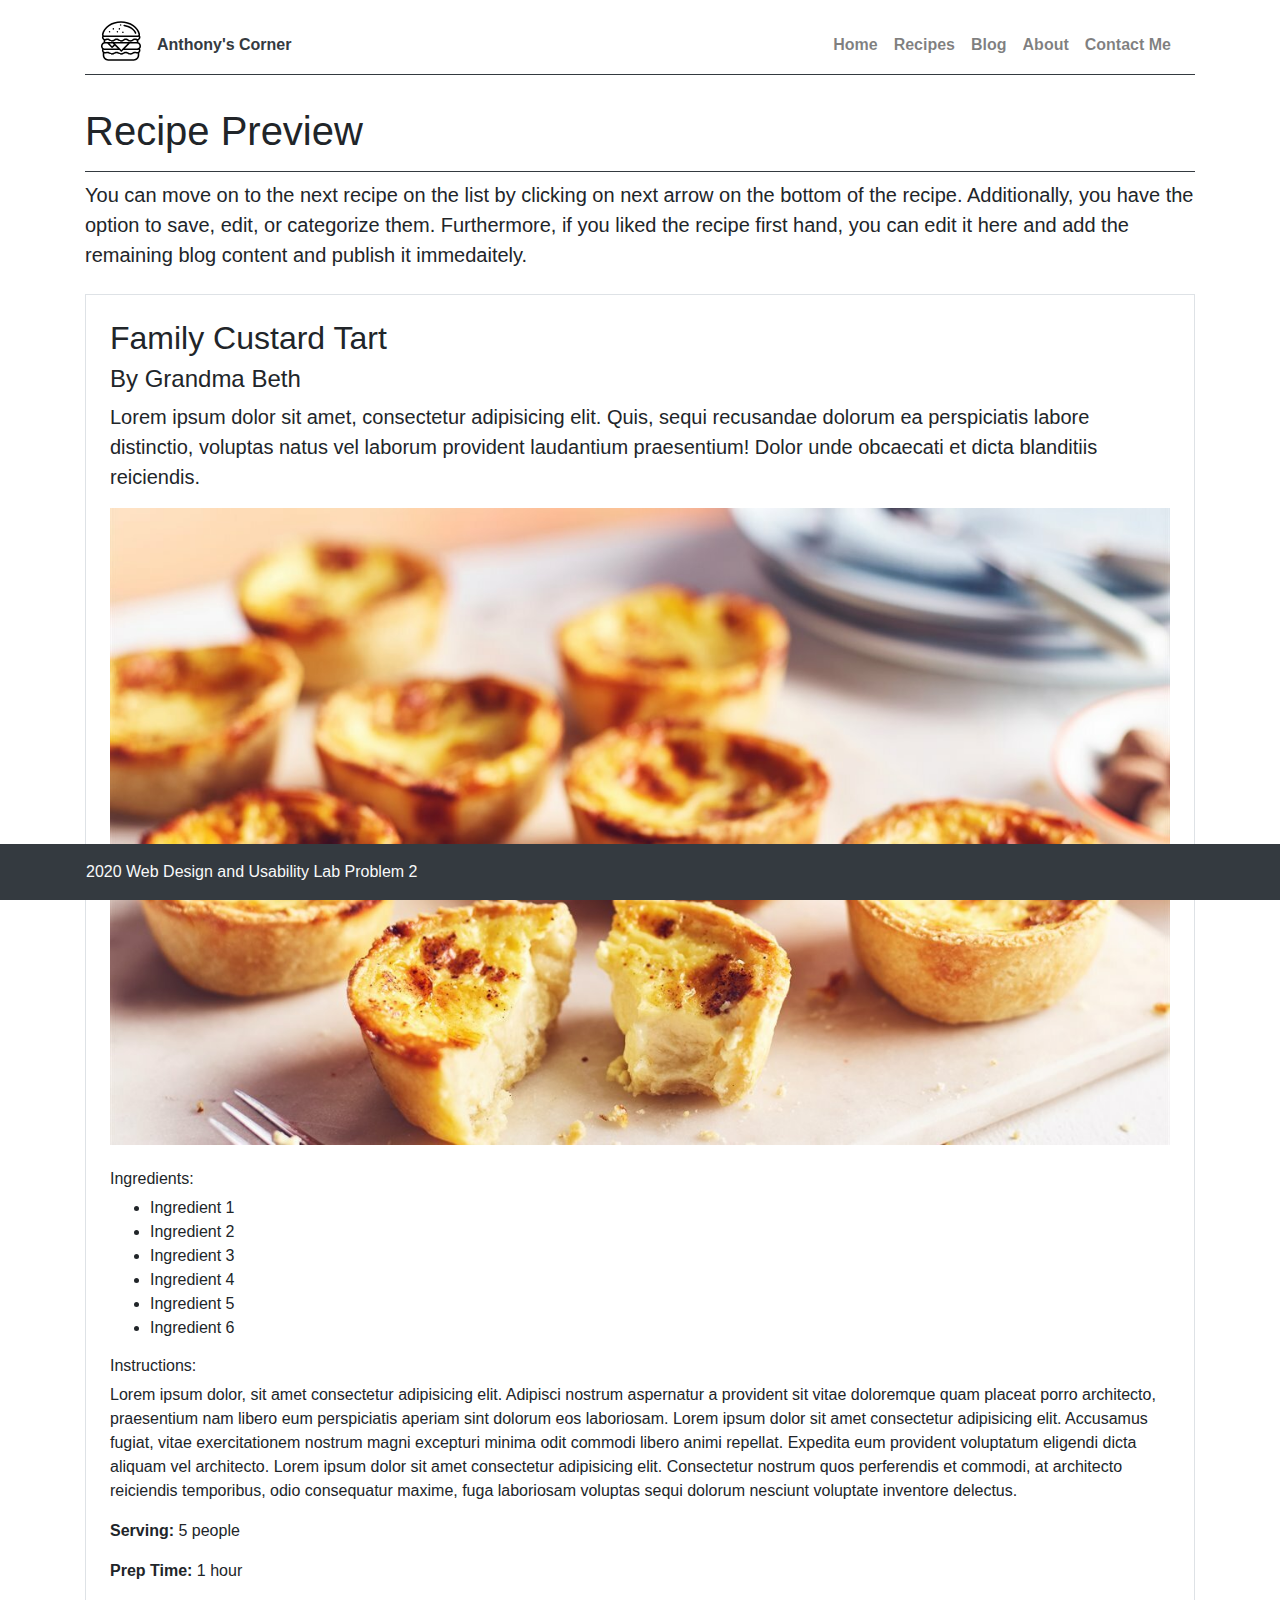
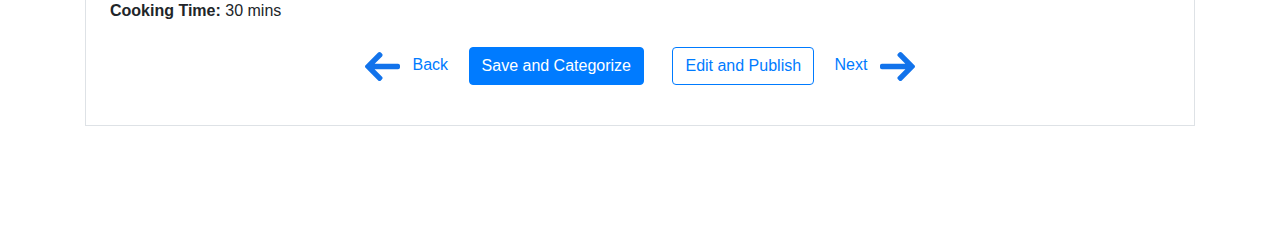
<file: recipe-view.html>
<!doctype html>
<html lang="en">
  <head>
    <!-- Required meta tags -->
    <meta charset="utf-8">
    <meta name="viewport" content="width=device-width, initial-scale=1, shrink-to-fit=no">
    <!-- Bootstrap CSS -->
    <link rel="stylesheet" href="https://maxcdn.bootstrapcdn.com/bootstrap/4.0.0/css/bootstrap.min.css" integrity="sha384-Gn5384xqQ1aoWXA+058RXPxPg6fy4IWvTNh0E263XmFcJlSAwiGgFAW/dAiS6JXm" crossorigin="anonymous">
    <link rel="stylesheet" href="css/custom.css">
    <title>Anthony's Corner V3</title>
  </head>
  <body style="margin-bottom: 120px;">
  <!-- HEADER START -->
  <header class="container mb-3 py-3">
    <nav class="navbar navbar-expand-lg navbar-light border-bottom border-dark py-0">
        <a class="navbar-brand" href="index.html">
            <svg height="30pt" viewBox="0 -3 512 512" width="30pt" xmlns="http://www.w3.org/2000/svg"><path d="m294.671875 63.957031c32.839844 5.085938 63.300781 16.640625 88.089844 33.410157 23.972656 16.21875 41.597656 36.539062 50.972656 58.769531 1.609375 3.824219 5.316406 6.121093 9.21875 6.121093 1.296875 0 2.613281-.253906 3.882813-.789062 5.089843-2.148438 7.472656-8.011719 5.328124-13.101562-10.882812-25.808594-31.007812-49.171876-58.195312-67.566407-27.21875-18.414062-60.496094-31.074219-96.238281-36.609375-5.449219-.84375-10.566407 2.894532-11.410157 8.355469-.847656 5.453125 2.890626 10.5625 8.351563 11.410156zm0 0"/><path d="m100.351562 138.972656c1.582032 3.796875 5.609376 6.355469 9.71875 6.160156 4.058594-.195312 7.785157-3.066406 9.019532-6.9375 1.25-3.917968-.148438-8.492187-3.429688-10.988281-3.394531-2.578125-8.382812-2.671875-11.867187-.210937-3.707031 2.617187-5.15625 7.792968-3.441407 11.976562zm0 0"/><path d="m148.53125 101.734375c1.597656 3.839844 5.695312 6.425781 9.855469 6.160156 4.011719-.261719 7.660156-3.121093 8.890625-6.945312 1.253906-3.890625-.152344-8.421875-3.378906-10.929688-3.410157-2.644531-8.484376-2.753906-11.984376-.21875-3.640624 2.636719-5.117187 7.773438-3.382812 11.933594zm0 0"/><path d="m200.289062 138.972656c1.582032 3.796875 5.613282 6.355469 9.722657 6.160156 4.058593-.195312 7.792969-3.066406 9.027343-6.9375 1.25-3.921874-.15625-8.496093-3.441406-10.988281-3.394531-2.578125-8.378906-2.671875-11.867187-.210937-3.703125 2.617187-5.15625 7.792968-3.441407 11.976562zm0 0"/><path d="m512 316.9375c0-22.019531-14.148438-40.785156-33.824219-47.71875v-25.023438c3.164063-1.167968 6.210938-2.707031 9.074219-4.628906 11.386719-7.652344 17.917969-19.730468 17.917969-33.148437 0-8.390625-2.59375-16.332031-7.414063-23.011719 2.4375-5.777344 3.171875-12.191406 1.988282-18.511719-8.5625-45.796875-37.96875-87.71875-82.800782-118.050781-44.652344-30.207031-101.808594-46.84375-160.941406-46.84375s-116.289062 16.636719-160.941406 46.84375c-44.832032 30.328125-74.238282 72.253906-82.800782 118.050781-1.484374 7.925781.042969 15.996094 4.175782 22.773438-3.113282 5.710937-4.734375 12.070312-4.734375 18.75 0 13.417969 6.53125 25.503906 17.921875 33.152343 1.359375.914063 2.769531 1.730469 4.203125 2.476563v27.171875c-19.675781 6.933594-33.824219 25.699219-33.824219 47.71875v2.03125c0 14.585938 6.214844 27.742188 16.125 36.984375-2.890625 5.5625-4.425781 11.75-4.425781 18.121094 0 10.011719 3.640625 19.273437 10.214843 26.511719v36.085937c0 38.550781 31.363282 69.917969 69.917969 69.917969h328.335938c38.554687 0 69.917969-31.367188 69.917969-69.917969v-31.550781c9.621093-7.667969 15.082031-18.796875 15.082031-31.050782 0-7.683593-2.164063-14.957031-6.207031-21.246093 8.097656-8.96875 13.039062-20.84375 13.039062-33.855469zm-20 0v2.03125c0 10.324219-5.148438 19.464844-13.007812 25.007812-5.121094 3.609376-11.3125 5.578126-17.578126 5.578126h-155.066406l63.769532-63.203126h91.292968c16.867188 0 30.589844 13.722657 30.589844 30.585938zm-340.433594-30.585938 1.585938 1.589844 10.257812 10.253906-21.472656 21.476563-33.320312-33.320313zm94.417969 66.132813-61.351563-61.347656c0-.003907-.003906-.007813-.007812-.011719l-4.773438-4.773438h161.8125l-66.832031 66.09375c-.003906.003907-.007812.007813-.011719.015626-.007812.007812-.019531.015624-.027343.023437l-14.40625 14.40625zm-214.070313-183.917969c7.574219-40.5 33.980469-77.847656 74.351563-105.160156 41.378906-27.992188 94.554687-43.40625 149.734375-43.40625s108.355469 15.414062 149.734375 43.40625c40.371094 27.3125 66.773437 64.660156 74.351563 105.160156 1.402343 7.511719-4.597657 14.6875-12.222657 14.6875h-423.726562c-7.636719 0-13.625-7.175781-12.222657-14.6875zm.523438 32.511719c3.714844 1.4375 7.71875 2.175781 11.699219 2.175781h423.726562c5.519531 0 11.070313-1.429687 15.882813-4.136718.941406 2.3125 1.421875 4.800781 1.421875 7.296874 0 6.644532-3.304688 12.675782-9.070313 16.546876-5.894531 3.960937-13.402344 4.910156-20.144531 2.777343-3.332031-1.054687-6.476563-2.414062-9.914063-3.148437-3.71875-.796875-7.523437-1.148438-11.324218-1.148438-17.863282 0-27.449219 6.765625-35.148438 12.199219-6.757812 4.773437-12.09375 8.542969-23.609375 8.542969s-16.851562-3.769532-23.609375-8.539063c-7.699218-5.441406-17.28125-12.203125-35.148437-12.203125-17.863281 0-27.445313 6.765625-35.144531 12.203125-6.757813 4.769531-12.09375 8.539063-23.609376 8.539063-11.515624 0-16.855468-3.769532-23.613281-8.542969-7.699219-5.4375-17.28125-12.199219-35.144531-12.199219s-27.449219 6.765625-35.148438 12.199219c-6.757812 4.773437-12.097656 8.542969-23.609374 8.542969-11.519532 0-16.855469-3.769532-23.617188-8.542969-7.699219-5.4375-17.28125-12.199219-35.148438-12.199219-7.066406 0-13.4375 1.199219-19.480468 3.664063-7.136719 2.914062-15.488282 2.175781-21.910156-2.140625-5.765626-3.871094-9.070313-9.902344-9.070313-16.546875-.003906-1.839844.246094-3.628907.734375-5.339844zm23.375 45.738281c5.246094-.253906 10.167969-1.578125 15.050781-3.4375 4.871094-1.859375 10.183594-2.226562 15.34375-1.765625 8.828125.785157 13.65625 4.195313 19.570313 8.367188 7.699218 5.4375 17.28125 12.203125 35.148437 12.203125 17.863281 0 27.445313-6.765625 35.144531-12.203125 6.757813-4.769531 12.097657-8.539063 23.613282-8.539063s16.851562 3.769532 23.609375 8.539063c7.699219 5.4375 17.285156 12.203125 35.148437 12.203125 17.863282 0 27.445313-6.765625 35.144532-12.203125 6.757812-4.769531 12.097656-8.539063 23.609374-8.539063 11.515626 0 16.855469 3.769532 23.613282 8.539063 7.699218 5.4375 17.28125 12.203125 35.144531 12.203125s27.445313-6.765625 35.144531-12.203125c6.761719-4.769531 12.097656-8.539063 23.613282-8.539063 4.085937 0 8.097656.679688 11.90625 2.175782 3.714843 1.460937 7.582031 2.511718 11.554687 2.976562v19.761719h-92.167969c-.003906 0-.003906 0-.007812 0h-.003906-210.253907c-.007812 0-.019531 0-.027343 0-.011719 0-.023438 0-.03125 0h-101.855469v-19.484375c.664062-.003906 1.324219-.023438 1.988281-.054688zm-35.8125 70.121094c0-16.863281 13.722656-30.585938 30.585938-30.585938h29.75l54.53125 54.535157c1.875 1.875 4.417968 2.925781 7.070312 2.925781s5.195312-1.050781 7.070312-2.925781l28.546876-28.546875 37.214843 37.214844h-164.183593c-5.285157 0-10.539063-1.398438-15.125-4.019532-9.226563-5.269531-15.460938-15.199218-15.460938-26.566406zm13.351562 49.589844c5.503907 1.996094 11.378907 3.027344 17.234376 3.027344h184.183593l18.546875 18.546874c3.835938 3.839844 10.261719 3.847657 14.109375.03125l18.746094-18.578124h175.238281c5.640625 0 11.273438-.957032 16.601563-2.800782 1.117187-.386718 2.257812-.777344 3.308593-1.316406.339844-.175781.832032-.566406 1.234376-.539062.554687.039062.699218.746093.898437 1.191406 1.082031 2.386718 1.660156 5 1.707031 7.621094.167969 9.433593-6.625 17.328124-15.496094 19.898437-5.082031 1.476563-10.585937 1.148437-15.484374-.851563-6.03125-2.464843-12.402344-3.664062-19.46875-3.664062-17.863282 0-27.445313 6.765625-35.144532 12.203125-6.761718 4.773437-12.097656 8.542969-23.613281 8.542969-11.511719 0-16.851563-3.769532-23.609375-8.542969-7.699219-5.4375-17.28125-12.203125-35.144531-12.203125s-27.445313 6.765625-35.148438 12.203125c-6.757812 4.773437-12.09375 8.542969-23.609375 8.542969s-16.851562-3.769532-23.613281-8.542969c-7.699219-5.4375-17.28125-12.203125-35.144531-12.203125-17.863282 0-27.445313 6.765625-35.148438 12.203125-6.757812 4.773437-12.09375 8.542969-23.609375 8.542969-11.519531 0-16.855469-3.773438-23.613281-8.542969-7.703125-5.4375-17.285156-12.203125-35.152344-12.203125-7.066406 0-13.4375 1.199219-19.476562 3.667969-6.527344 2.664062-14.136719 2.3125-20.296875-1.15625-5.449219-3.066407-9.507813-8.324219-10.460938-14.570313-.285156-1.847656-.300781-3.738281-.054687-5.59375.070312-.539062.988281-5.09375 1.480468-4.914062zm436.734376 70.144531c0 27.523437-22.394532 49.917969-49.917969 49.917969h-328.335938c-27.523437 0-49.917969-22.394532-49.917969-49.917969v-23.71875c8.210938 2.328125 17.074219 2.164063 25.519532-.644531.171875-.058594.34375-.117188.511718-.171875.769532-.269531 1.539063-.546875 2.296876-.859375 3.59375-1.46875 7.492187-2.179688 11.917968-2.179688 11.519532 0 16.855469 3.765625 23.613282 8.539063 7.703124 5.4375 17.285156 12.203125 35.152343 12.203125 17.863281 0 27.445313-6.765625 35.144531-12.203125 6.757813-4.773438 12.097657-8.539063 23.609376-8.539063 11.515624 0 16.855468 3.765625 23.613281 8.539063 7.699219 5.4375 17.28125 12.203125 35.148437 12.203125 17.863282 0 27.445313-6.765625 35.144532-12.203125 6.757812-4.773438 12.097656-8.539063 23.609374-8.539063 11.515626 0 16.855469 3.765625 23.609376 8.539063 7.699218 5.4375 17.285156 12.203125 35.148437 12.203125s27.445313-6.765625 35.144531-12.203125c6.757813-4.773438 12.097656-8.539063 23.613282-8.539063 2.980468 0 5.96875.332032 8.847656 1.132813 2.738281.761719 5.324218 1.964843 8.0625 2.738281 5.945312 1.675781 12.363281 2.03125 18.460937 1.039062v22.664063zm0 0"/><path d="m225.910156 101.734375c1.582032 3.796875 5.613282 6.375 9.726563 6.164063 4.058593-.207032 7.78125-3.066407 9.019531-6.933594 1.257812-3.921875-.152344-8.488282-3.429688-10.992188-3.386718-2.589844-8.382812-2.6875-11.863281-.214844-3.691406 2.617188-5.199219 7.792969-3.453125 11.976563zm0 0"/><path d="m271.019531 145.8125c1.582031 3.800781 5.609375 6.355469 9.71875 6.160156 4.0625-.195312 7.777344-3.070312 9.023438-6.933594 1.261719-3.917968-.152344-8.496093-3.433594-10.992187-3.394531-2.582031-8.382813-2.667969-11.867187-.210937-3.703126 2.617187-5.15625 7.792968-3.441407 11.976562zm0 0"/><path d="m245.488281 56.023438c3.558594 2.371093 8.5625 2.136718 11.871094-.574219 3.234375-2.648438 4.527344-7.339844 3.035156-11.253907-1.453125-3.800781-5.304687-6.507812-9.386719-6.488281-4.039062.023438-7.878906 2.675781-9.308593 6.457031-1.597657 4.234376.035156 9.335938 3.789062 11.859376zm0 0"/></svg>
        </a>
        <p class="navbar-text mb-0 font-weight-bold text-dark">Anthony's Corner</p>
        <button class="navbar-toggler" type="button" data-toggle="collapse" data-target="#navbarSupportedContent" aria-controls="navbarSupportedContent" aria-expanded="false" aria-label="Toggle navigation">
          <span class="navbar-toggler-icon"></span>
        </button>
        <div class="collapse navbar-collapse" id="navbarSupportedContent">
          <ul class="navbar-nav ml-auto">
            <li class="nav-item">
              <a class="nav-link font-weight-bold" href="#">Home</a>
            </li>
            <li class="nav-item">
              <a class="nav-link font-weight-bold" href="#">Recipes</a>
            </li>
            <li class="nav-item">
              <a class="nav-link font-weight-bold" href="#">Blog</a>
            </li>
            <li class="nav-item">
                <a class="nav-link font-weight-bold" href="#">About</a>
              </li>
            <li class="nav-item">
                <a href="#" class="nav-link font-weight-bold">Contact Me</a>
            </li>
          </ul>
        </div>
    </nav>
  </header>
  <!-- HEADER END -->
  <!-- MAIN START -->
  <main class="container">
      <div class="row">
          <div class="col">
              <h1 class="border-bottom border-dark pb-3">Recipe Preview</h1>
              <p class="lead mb-4">You can move on to the next recipe on the list by clicking on next arrow on the bottom of  the recipe. Additionally, you have the option to save, edit, or categorize them. Furthermore, if you liked the recipe first hand, you can edit it here and add the remaining blog content and publish it immedaitely.</p>
              <div class="border p-4">
                  <h2>Family Custard Tart</h2>
                  <h4>By Grandma Beth</h4>
                  <p class="lead">
                      Lorem ipsum dolor sit amet, consectetur adipisicing elit. Quis, sequi recusandae dolorum ea perspiciatis labore distinctio, voluptas natus vel laborum provident laudantium praesentium! Dolor unde obcaecati et dicta blanditiis reiciendis.
                  </p>
                  <img src="img/tart.jpg" alt="tart" class="img-fluid mb-4">
                  <h6>Ingredients:</h6>
                  <ul>
                      <li>Ingredient 1</li>
                      <li>Ingredient 2</li>
                      <li>Ingredient 3</li>
                      <li>Ingredient 4</li>
                      <li>Ingredient 5</li>
                      <li>Ingredient 6</li>
                  </ul>
                  <h6>Instructions:</h6>
                  <p>
                      Lorem ipsum dolor, sit amet consectetur adipisicing elit. Adipisci nostrum aspernatur a provident sit vitae doloremque quam placeat porro architecto, praesentium nam libero eum perspiciatis aperiam sint dolorum eos laboriosam. Lorem ipsum dolor sit amet consectetur adipisicing elit. Accusamus fugiat, vitae exercitationem nostrum magni excepturi minima odit commodi libero animi repellat. Expedita eum provident voluptatum eligendi dicta aliquam vel architecto. Lorem ipsum dolor sit amet consectetur adipisicing elit. Consectetur nostrum quos perferendis et commodi, at architecto reiciendis temporibus, odio consequatur maxime, fuga laboriosam voluptas sequi dolorum nesciunt voluptate inventore delectus.
                  </p>
                  <p><span class="font-weight-bold">Serving: </span>5 people</p>
                  <p><span class="font-weight-bold">Prep Time: </span>1 hour</p>
                  <p><span class="font-weight-bold">Cooking Time: </span>30 mins</p>
                  <div class="text-center mt-4 mb-3">
                      <a href="#" class="mr-3"><img src="img/left-arrow.svg" alt="back" class="mr-2"> Back</a>
                      <button class="btn btn-primary mr-4">Save and Categorize</button>
                      <a href="edit-publish.html" class="btn btn-outline-primary">Edit and Publish</a>
                      <a href="#" class="ml-3">Next <img src="img/right-arrow.svg" alt="next" class="ml-2"></a>
                  </div>
              </div>
          </div>
      </div>
  </main>
  <!-- MAIN END -->
    <!-- FOOTER START -->
    <footer class="fixed-bottom bg-dark">
        <div class="container p-0">
            <p class="text-light m-0 p-3">
                2020 Web Design and Usability Lab Problem 2
            </p>
        </div>
    </footer>
    <!-- FOOTER END -->
    <!-- ******************** MODAL SECTION START ********** -->
    
    <!-- ******************** MODAL SECTION END ********** -->
    <!-- Optional JavaScript -->
    <!-- jQuery first, then Popper.js, then Bootstrap JS -->
    <script src="https://code.jquery.com/jquery-3.2.1.slim.min.js" integrity="sha384-KJ3o2DKtIkvYIK3UENzmM7KCkRr/rE9/Qpg6aAZGJwFDMVNA/GpGFF93hXpG5KkN" crossorigin="anonymous"></script>
    <script src="https://cdnjs.cloudflare.com/ajax/libs/popper.js/1.12.9/umd/popper.min.js" integrity="sha384-ApNbgh9B+Y1QKtv3Rn7W3mgPxhU9K/ScQsAP7hUibX39j7fakFPskvXusvfa0b4Q" crossorigin="anonymous"></script>
    <script src="https://maxcdn.bootstrapcdn.com/bootstrap/4.0.0/js/bootstrap.min.js" integrity="sha384-JZR6Spejh4U02d8jOt6vLEHfe/JQGiRRSQQxSfFWpi1MquVdAyjUar5+76PVCmYl" crossorigin="anonymous"></script>
    </body>
</html>
</file>
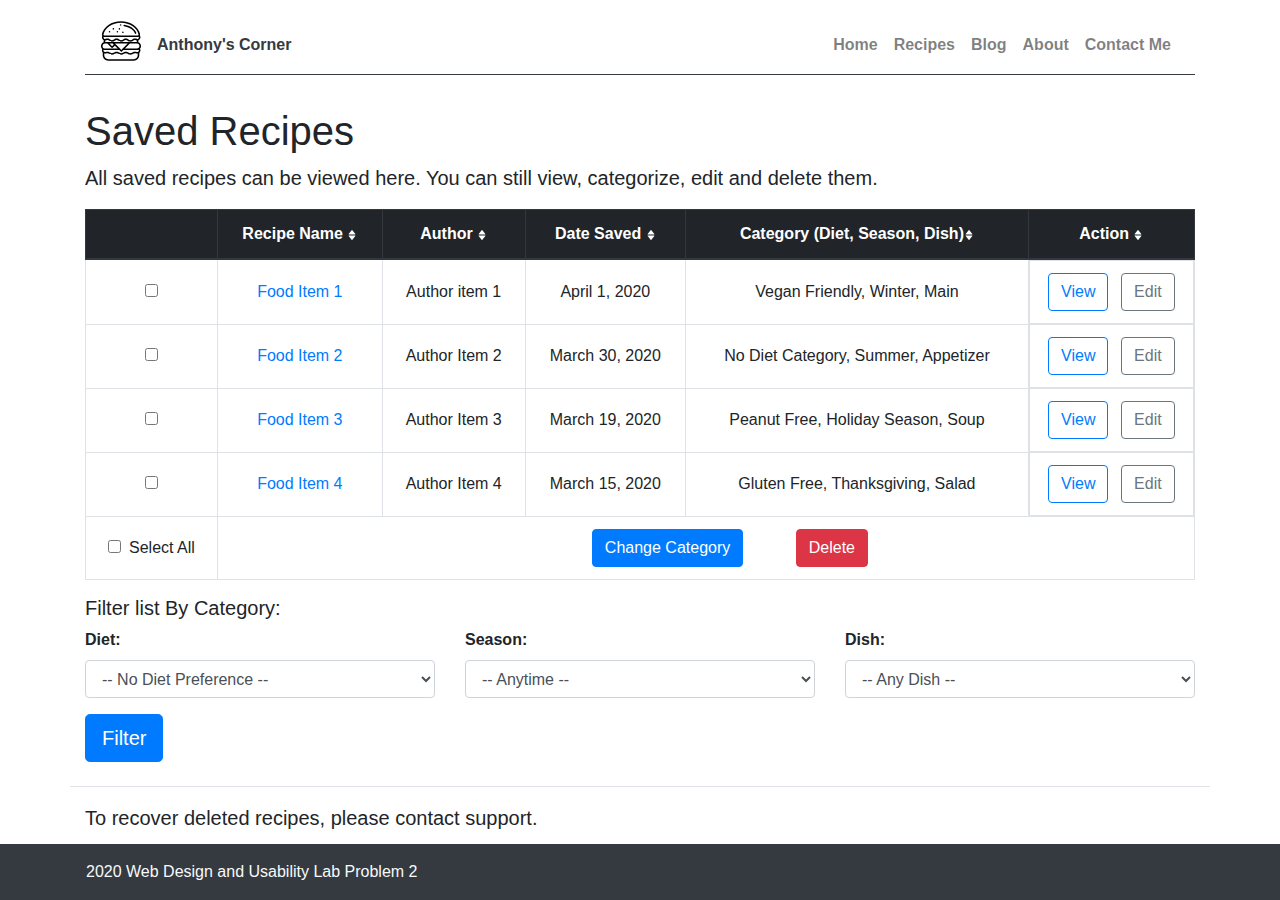
<file: saved.html>
<!doctype html>
<html lang="en">
  <head>
    <!-- Required meta tags -->
    <meta charset="utf-8">
    <meta name="viewport" content="width=device-width, initial-scale=1, shrink-to-fit=no">
    <!-- Bootstrap CSS -->
    <link rel="stylesheet" href="https://maxcdn.bootstrapcdn.com/bootstrap/4.0.0/css/bootstrap.min.css" integrity="sha384-Gn5384xqQ1aoWXA+058RXPxPg6fy4IWvTNh0E263XmFcJlSAwiGgFAW/dAiS6JXm" crossorigin="anonymous">
    <link rel="stylesheet" href="css/custom.css">
    <title>Anthony's Corner V1</title>
  </head>
  <body>
    <!-- HEADER START -->
    <header class="container mb-3 py-3">
        <nav class="navbar navbar-expand-lg navbar-light border-bottom border-dark py-0">
            <a class="navbar-brand" href="index.html">
                <svg height="30pt" viewBox="0 -3 512 512" width="30pt" xmlns="http://www.w3.org/2000/svg"><path d="m294.671875 63.957031c32.839844 5.085938 63.300781 16.640625 88.089844 33.410157 23.972656 16.21875 41.597656 36.539062 50.972656 58.769531 1.609375 3.824219 5.316406 6.121093 9.21875 6.121093 1.296875 0 2.613281-.253906 3.882813-.789062 5.089843-2.148438 7.472656-8.011719 5.328124-13.101562-10.882812-25.808594-31.007812-49.171876-58.195312-67.566407-27.21875-18.414062-60.496094-31.074219-96.238281-36.609375-5.449219-.84375-10.566407 2.894532-11.410157 8.355469-.847656 5.453125 2.890626 10.5625 8.351563 11.410156zm0 0"/><path d="m100.351562 138.972656c1.582032 3.796875 5.609376 6.355469 9.71875 6.160156 4.058594-.195312 7.785157-3.066406 9.019532-6.9375 1.25-3.917968-.148438-8.492187-3.429688-10.988281-3.394531-2.578125-8.382812-2.671875-11.867187-.210937-3.707031 2.617187-5.15625 7.792968-3.441407 11.976562zm0 0"/><path d="m148.53125 101.734375c1.597656 3.839844 5.695312 6.425781 9.855469 6.160156 4.011719-.261719 7.660156-3.121093 8.890625-6.945312 1.253906-3.890625-.152344-8.421875-3.378906-10.929688-3.410157-2.644531-8.484376-2.753906-11.984376-.21875-3.640624 2.636719-5.117187 7.773438-3.382812 11.933594zm0 0"/><path d="m200.289062 138.972656c1.582032 3.796875 5.613282 6.355469 9.722657 6.160156 4.058593-.195312 7.792969-3.066406 9.027343-6.9375 1.25-3.921874-.15625-8.496093-3.441406-10.988281-3.394531-2.578125-8.378906-2.671875-11.867187-.210937-3.703125 2.617187-5.15625 7.792968-3.441407 11.976562zm0 0"/><path d="m512 316.9375c0-22.019531-14.148438-40.785156-33.824219-47.71875v-25.023438c3.164063-1.167968 6.210938-2.707031 9.074219-4.628906 11.386719-7.652344 17.917969-19.730468 17.917969-33.148437 0-8.390625-2.59375-16.332031-7.414063-23.011719 2.4375-5.777344 3.171875-12.191406 1.988282-18.511719-8.5625-45.796875-37.96875-87.71875-82.800782-118.050781-44.652344-30.207031-101.808594-46.84375-160.941406-46.84375s-116.289062 16.636719-160.941406 46.84375c-44.832032 30.328125-74.238282 72.253906-82.800782 118.050781-1.484374 7.925781.042969 15.996094 4.175782 22.773438-3.113282 5.710937-4.734375 12.070312-4.734375 18.75 0 13.417969 6.53125 25.503906 17.921875 33.152343 1.359375.914063 2.769531 1.730469 4.203125 2.476563v27.171875c-19.675781 6.933594-33.824219 25.699219-33.824219 47.71875v2.03125c0 14.585938 6.214844 27.742188 16.125 36.984375-2.890625 5.5625-4.425781 11.75-4.425781 18.121094 0 10.011719 3.640625 19.273437 10.214843 26.511719v36.085937c0 38.550781 31.363282 69.917969 69.917969 69.917969h328.335938c38.554687 0 69.917969-31.367188 69.917969-69.917969v-31.550781c9.621093-7.667969 15.082031-18.796875 15.082031-31.050782 0-7.683593-2.164063-14.957031-6.207031-21.246093 8.097656-8.96875 13.039062-20.84375 13.039062-33.855469zm-20 0v2.03125c0 10.324219-5.148438 19.464844-13.007812 25.007812-5.121094 3.609376-11.3125 5.578126-17.578126 5.578126h-155.066406l63.769532-63.203126h91.292968c16.867188 0 30.589844 13.722657 30.589844 30.585938zm-340.433594-30.585938 1.585938 1.589844 10.257812 10.253906-21.472656 21.476563-33.320312-33.320313zm94.417969 66.132813-61.351563-61.347656c0-.003907-.003906-.007813-.007812-.011719l-4.773438-4.773438h161.8125l-66.832031 66.09375c-.003906.003907-.007812.007813-.011719.015626-.007812.007812-.019531.015624-.027343.023437l-14.40625 14.40625zm-214.070313-183.917969c7.574219-40.5 33.980469-77.847656 74.351563-105.160156 41.378906-27.992188 94.554687-43.40625 149.734375-43.40625s108.355469 15.414062 149.734375 43.40625c40.371094 27.3125 66.773437 64.660156 74.351563 105.160156 1.402343 7.511719-4.597657 14.6875-12.222657 14.6875h-423.726562c-7.636719 0-13.625-7.175781-12.222657-14.6875zm.523438 32.511719c3.714844 1.4375 7.71875 2.175781 11.699219 2.175781h423.726562c5.519531 0 11.070313-1.429687 15.882813-4.136718.941406 2.3125 1.421875 4.800781 1.421875 7.296874 0 6.644532-3.304688 12.675782-9.070313 16.546876-5.894531 3.960937-13.402344 4.910156-20.144531 2.777343-3.332031-1.054687-6.476563-2.414062-9.914063-3.148437-3.71875-.796875-7.523437-1.148438-11.324218-1.148438-17.863282 0-27.449219 6.765625-35.148438 12.199219-6.757812 4.773437-12.09375 8.542969-23.609375 8.542969s-16.851562-3.769532-23.609375-8.539063c-7.699218-5.441406-17.28125-12.203125-35.148437-12.203125-17.863281 0-27.445313 6.765625-35.144531 12.203125-6.757813 4.769531-12.09375 8.539063-23.609376 8.539063-11.515624 0-16.855468-3.769532-23.613281-8.542969-7.699219-5.4375-17.28125-12.199219-35.144531-12.199219s-27.449219 6.765625-35.148438 12.199219c-6.757812 4.773437-12.097656 8.542969-23.609374 8.542969-11.519532 0-16.855469-3.769532-23.617188-8.542969-7.699219-5.4375-17.28125-12.199219-35.148438-12.199219-7.066406 0-13.4375 1.199219-19.480468 3.664063-7.136719 2.914062-15.488282 2.175781-21.910156-2.140625-5.765626-3.871094-9.070313-9.902344-9.070313-16.546875-.003906-1.839844.246094-3.628907.734375-5.339844zm23.375 45.738281c5.246094-.253906 10.167969-1.578125 15.050781-3.4375 4.871094-1.859375 10.183594-2.226562 15.34375-1.765625 8.828125.785157 13.65625 4.195313 19.570313 8.367188 7.699218 5.4375 17.28125 12.203125 35.148437 12.203125 17.863281 0 27.445313-6.765625 35.144531-12.203125 6.757813-4.769531 12.097657-8.539063 23.613282-8.539063s16.851562 3.769532 23.609375 8.539063c7.699219 5.4375 17.285156 12.203125 35.148437 12.203125 17.863282 0 27.445313-6.765625 35.144532-12.203125 6.757812-4.769531 12.097656-8.539063 23.609374-8.539063 11.515626 0 16.855469 3.769532 23.613282 8.539063 7.699218 5.4375 17.28125 12.203125 35.144531 12.203125s27.445313-6.765625 35.144531-12.203125c6.761719-4.769531 12.097656-8.539063 23.613282-8.539063 4.085937 0 8.097656.679688 11.90625 2.175782 3.714843 1.460937 7.582031 2.511718 11.554687 2.976562v19.761719h-92.167969c-.003906 0-.003906 0-.007812 0h-.003906-210.253907c-.007812 0-.019531 0-.027343 0-.011719 0-.023438 0-.03125 0h-101.855469v-19.484375c.664062-.003906 1.324219-.023438 1.988281-.054688zm-35.8125 70.121094c0-16.863281 13.722656-30.585938 30.585938-30.585938h29.75l54.53125 54.535157c1.875 1.875 4.417968 2.925781 7.070312 2.925781s5.195312-1.050781 7.070312-2.925781l28.546876-28.546875 37.214843 37.214844h-164.183593c-5.285157 0-10.539063-1.398438-15.125-4.019532-9.226563-5.269531-15.460938-15.199218-15.460938-26.566406zm13.351562 49.589844c5.503907 1.996094 11.378907 3.027344 17.234376 3.027344h184.183593l18.546875 18.546874c3.835938 3.839844 10.261719 3.847657 14.109375.03125l18.746094-18.578124h175.238281c5.640625 0 11.273438-.957032 16.601563-2.800782 1.117187-.386718 2.257812-.777344 3.308593-1.316406.339844-.175781.832032-.566406 1.234376-.539062.554687.039062.699218.746093.898437 1.191406 1.082031 2.386718 1.660156 5 1.707031 7.621094.167969 9.433593-6.625 17.328124-15.496094 19.898437-5.082031 1.476563-10.585937 1.148437-15.484374-.851563-6.03125-2.464843-12.402344-3.664062-19.46875-3.664062-17.863282 0-27.445313 6.765625-35.144532 12.203125-6.761718 4.773437-12.097656 8.542969-23.613281 8.542969-11.511719 0-16.851563-3.769532-23.609375-8.542969-7.699219-5.4375-17.28125-12.203125-35.144531-12.203125s-27.445313 6.765625-35.148438 12.203125c-6.757812 4.773437-12.09375 8.542969-23.609375 8.542969s-16.851562-3.769532-23.613281-8.542969c-7.699219-5.4375-17.28125-12.203125-35.144531-12.203125-17.863282 0-27.445313 6.765625-35.148438 12.203125-6.757812 4.773437-12.09375 8.542969-23.609375 8.542969-11.519531 0-16.855469-3.773438-23.613281-8.542969-7.703125-5.4375-17.285156-12.203125-35.152344-12.203125-7.066406 0-13.4375 1.199219-19.476562 3.667969-6.527344 2.664062-14.136719 2.3125-20.296875-1.15625-5.449219-3.066407-9.507813-8.324219-10.460938-14.570313-.285156-1.847656-.300781-3.738281-.054687-5.59375.070312-.539062.988281-5.09375 1.480468-4.914062zm436.734376 70.144531c0 27.523437-22.394532 49.917969-49.917969 49.917969h-328.335938c-27.523437 0-49.917969-22.394532-49.917969-49.917969v-23.71875c8.210938 2.328125 17.074219 2.164063 25.519532-.644531.171875-.058594.34375-.117188.511718-.171875.769532-.269531 1.539063-.546875 2.296876-.859375 3.59375-1.46875 7.492187-2.179688 11.917968-2.179688 11.519532 0 16.855469 3.765625 23.613282 8.539063 7.703124 5.4375 17.285156 12.203125 35.152343 12.203125 17.863281 0 27.445313-6.765625 35.144531-12.203125 6.757813-4.773438 12.097657-8.539063 23.609376-8.539063 11.515624 0 16.855468 3.765625 23.613281 8.539063 7.699219 5.4375 17.28125 12.203125 35.148437 12.203125 17.863282 0 27.445313-6.765625 35.144532-12.203125 6.757812-4.773438 12.097656-8.539063 23.609374-8.539063 11.515626 0 16.855469 3.765625 23.609376 8.539063 7.699218 5.4375 17.285156 12.203125 35.148437 12.203125s27.445313-6.765625 35.144531-12.203125c6.757813-4.773438 12.097656-8.539063 23.613282-8.539063 2.980468 0 5.96875.332032 8.847656 1.132813 2.738281.761719 5.324218 1.964843 8.0625 2.738281 5.945312 1.675781 12.363281 2.03125 18.460937 1.039062v22.664063zm0 0"/><path d="m225.910156 101.734375c1.582032 3.796875 5.613282 6.375 9.726563 6.164063 4.058593-.207032 7.78125-3.066407 9.019531-6.933594 1.257812-3.921875-.152344-8.488282-3.429688-10.992188-3.386718-2.589844-8.382812-2.6875-11.863281-.214844-3.691406 2.617188-5.199219 7.792969-3.453125 11.976563zm0 0"/><path d="m271.019531 145.8125c1.582031 3.800781 5.609375 6.355469 9.71875 6.160156 4.0625-.195312 7.777344-3.070312 9.023438-6.933594 1.261719-3.917968-.152344-8.496093-3.433594-10.992187-3.394531-2.582031-8.382813-2.667969-11.867187-.210937-3.703126 2.617187-5.15625 7.792968-3.441407 11.976562zm0 0"/><path d="m245.488281 56.023438c3.558594 2.371093 8.5625 2.136718 11.871094-.574219 3.234375-2.648438 4.527344-7.339844 3.035156-11.253907-1.453125-3.800781-5.304687-6.507812-9.386719-6.488281-4.039062.023438-7.878906 2.675781-9.308593 6.457031-1.597657 4.234376.035156 9.335938 3.789062 11.859376zm0 0"/></svg>
            </a>
            <p class="navbar-text mb-0 font-weight-bold text-dark">Anthony's Corner</p>
            <button class="navbar-toggler" type="button" data-toggle="collapse" data-target="#navbarSupportedContent" aria-controls="navbarSupportedContent" aria-expanded="false" aria-label="Toggle navigation">
            <span class="navbar-toggler-icon"></span>
            </button>
            <div class="collapse navbar-collapse" id="navbarSupportedContent">
            <ul class="navbar-nav ml-auto">
                <li class="nav-item">
                <a class="nav-link font-weight-bold" href="#">Home</a>
                </li>
                <li class="nav-item">
                <a class="nav-link font-weight-bold" href="#">Recipes</a>
                </li>
                <li class="nav-item">
                <a class="nav-link font-weight-bold" href="#">Blog</a>
                </li>
                <li class="nav-item">
                    <a class="nav-link font-weight-bold" href="#">About</a>
                </li>
                <li class="nav-item">
                    <a href="#" class="nav-link font-weight-bold">Contact Me</a>
                </li>
            </ul>
            </div>
        </nav>
    </header>
    <!-- HEADER END -->

    <!-- MAIN START -->
    <main>
        <div class="container">
            <div>
                <h1>Saved Recipes</h1>
                <p class="lead">All saved recipes can be viewed here. You can still view, categorize, edit and delete them.</p>
            </div>
            <div class="row">
                <div class="col">
                    <table class="table table-bordered text-center">
                      <thead class="thead-dark">
                        <tr>
                          <th scope="col"></th>
                          <th scope="col">Recipe Name <img src="img/up-and-down.svg" alt="arrow"></th>
                          <th scope="col">Author <img src="img/up-and-down.svg" alt="arrow"></th>
                          <th scope="col">Date Saved <img src="img/up-and-down.svg" alt="arrow"></th>
                          <th scope="col">Category (Diet, Season, Dish)<img src="img/up-and-down.svg" alt="arrow"></th>
                          <th scope="col">Action <img src="img/up-and-down.svg" alt="arrow"></th>
                        </tr>
                      </thead>
                      <tbody>
                        <tr>
                          <td class="align-middle"><input type="checkbox"></td>
                          <td class="align-middle"><a href="#">Food Item 1</a></td>
                          <td class="align-middle">Author item 1</td>
                          <td class="align-middle">April 1, 2020</td>
                          <td class="align-middle">Vegan Friendly, Winter, Main</td>
                          <td class="d-flex justify-content-around">
                            <a href="recipe-view.html" class="btn btn-outline-primary">View</a>
                            <a href="edit-page.html" class="btn btn-outline-secondary">Edit</a>
                          </td>
                        </tr>
                        <tr>
                          <td class="align-middle"><input type="checkbox"></td>
                          <td class="align-middle"><a href="#">Food Item 2</a></td>
                          <td class="align-middle">Author Item 2</td>
                          <td class="align-middle">March 30, 2020</td>
                          <td class="align-middle">No Diet Category, Summer, Appetizer</td>
                          <td class="d-flex justify-content-around">
                            <a href="recipe-view.html" class="btn btn-outline-primary">View</a>
                            <a href="edit-page.html" class="btn btn-outline-secondary">Edit</a>
                          </td>
                        </tr>
                        <tr>
                          <td class="align-middle"><input type="checkbox"></td>
                          <td class="align-middle"><a href="#">Food Item 3</a></td>
                          <td class="align-middle">Author Item 3</td>
                          <td class="align-middle">March 19, 2020</td>
                          <td class="align-middle">Peanut Free, Holiday Season, Soup</td>
                          <td class="d-flex justify-content-around">
                            <a href="recipe-view.html" class="btn btn-outline-primary">View</a>
                            <a href="edit-page.html" class="btn btn-outline-secondary">Edit</a>
                          </td>
                        </tr>
                        <tr>
                          <td class="align-middle"><input type="checkbox"></td>
                          <td class="align-middle"><a href="#">Food Item 4</a></td>
                          <td class="align-middle">Author Item 4</td>
                          <td class="align-middle">March 15, 2020</td>
                          <td class="align-middle">Gluten Free, Thanksgiving, Salad</td>
                          <td class="d-flex justify-content-around">
                            <a href="recipe-view.html" class="btn btn-outline-primary">View</a>
                            <a href="edit-page.html" class="btn btn-outline-secondary">Edit</a>
                          </td>
                        </tr>
                        <tr>
                          <td class="align-middle"><input type="checkbox"><span class="ml-2">Select All</span></td>
                          <td colspan="5" class="align-middle">
                            <button type="button" data-toggle="modal" data-target="#categorizesavedModal" class="btn btn-primary mx-5">Change Category</button>
                            <button type="button" data-toggle="modal" data-target="#deletesavedModal" class="btn btn-danger">Delete</button>
                          </td>
                        </tr>
                      </tbody>
                    </table>
                  </div>
            </div>
            <h5>Filter list By Category: </h5>
            <div>
                <!-- <div class="col-3"> -->
                    <form action="#" class="row">
                        <div class="form-group col-sm-12 col-md-4">
                          <label for="diet" class="font-weight-bold">Diet: </label>
                          <select name="diet" id="diet" class="form-control">
                            <option value="default">-- No Diet Preference --</option>
                            <option value="vegetarian">Vegetarian Friendly</option>
                            <option value="vegan">Vegan Friendly</option>
                            <option value="gluten-free">Gluten Free</option>
                            <option value="peanut-free">Peanute Free</option>
                          </select>
                        </div>
                        <div class="form-group col-sm-12 col-md-4">
                          <label for="season" class="font-weight-bold">Season: </label>
                          <select name="season" id="season" class="form-control">
                            <option value="all-around">-- Anytime --</option>
                            <option value="summer">Summer</option>
                            <option value="winter">Winter</option>
                            <option value="autumn">Autumn/Thanksgiving</option>
                            <option value="holiday">Holiday Season</option>
                          </select>
                        </div>
                        <div class="form-group col-sm-12 col-md-4">
                          <label for="dish" class="font-weight-bold">Dish: </label>
                          <select name="dish" id="dish" class="form-control">
                            <option value="default">-- Any Dish --</option>
                            <option value="main">Main Dish</option>
                            <option value="side">Side Dish</option>
                            <option value="salad">Salad</option>
                            <option value="lunch">Lunch</option>
                            <option value="soup">Soup</option>
                            <option value="appetizer">Appetizer/Snack</option>
                            <option value="breakfast">Breakfast/Brunch</option>
                          </select>
                        </div>
                    </form>
                    <input type="submit" value="Filter" class="btn btn-primary btn-lg">
            <!-- </div> -->
            </div>
            <div class="row">
                <div class="col border-top mt-4 pt-3">
                    <p class="lead">To recover deleted recipes, please contact support.</p>
                </div>
            </div>
        </div>
    </main>
    <!-- MAIN END -->

    <!-- FOOTER START -->
    <footer class="fixed-bottom bg-dark">
        <div class="container p-0">
            <p class="text-light m-0 p-3">
                2020 Web Design and Usability Lab Problem 2
            </p>
        </div>
    </footer>
    <!-- ******************** MODAL START ******************** -->
    <!-- CHANGE CATEGORY MODAL START -->
    <div class="modal fade" id="categorizesavedModal" tabindex="-1" role="dialog" aria-labelledby="categorizesavedModalLabel" aria-hidden="true">
        <div class="modal-dialog modal-dialog-centered" role="document">
          <div class="modal-content">
            <div class="modal-header">
              <h5 class="modal-title" id="categorizesavedModalLabel">Categorize Selected Recipe/s</h5>
              <button type="button" class="close" data-dismiss="modal" aria-label="Close">
                <span aria-hidden="true">&times;</span>
              </button>
            </div>
            <div class="modal-body">
              <p>
                Change category of selected recipes
              </p>
              <form action="#">
                <div class="form-group">
                  <label for="diet" class="font-weight-bold">Diet: </label>
                  <select name="diet" id="diet" class="form-control">
                    <option value="default">-- No Diet Preference --</option>
                    <option value="vegetarian">Vegetarian Friendly</option>
                    <option value="vegan">Vegan Friendly</option>
                    <option value="gluten-free">Gluten Free</option>
                    <option value="peanut-free">Peanute Free</option>
                  </select>
                </div>
                <div class="form-group">
                  <label for="season" class="font-weight-bold">Season: </label>
                  <select name="season" id="season" class="form-control">
                    <option value="all-around">-- Anytime --</option>
                    <option value="summer">Summer</option>
                    <option value="winter">Winter</option>
                    <option value="autumn">Autumn/Thanksgiving</option>
                    <option value="holiday">Holiday Season</option>
                  </select>
                </div>
                <div class="form-group">
                  <label for="dish" class="font-weight-bold">Dish: </label>
                  <select name="dish" id="dish" class="form-control">
                    <option value="default">-- Any Dish --</option>
                    <option value="main">Main Dish</option>
                    <option value="side">Side Dish</option>
                    <option value="salad">Salad</option>
                    <option value="lunch">Lunch</option>
                    <option value="soup">Soup</option>
                    <option value="appetizer">Appetizer/Snack</option>
                    <option value="breakfast">Breakfast/Brunch</option>
                  </select>
                </div>
              </form>
            </div>
            <div class="modal-footer">
              <button type="button" class="btn btn-primary" data-dismiss="modal">Change</button>
              <button type="button" class="btn btn-secondary">Cancel</button>
            </div>
          </div>
        </div>
    </div>
    <!-- CHANGE CATERGORY MODAL END -->
    <!-- DELETE SAVED MODAL START -->
    <div class="modal fade" id="deletesavedModal" tabindex="-1" role="dialog" aria-labelledby="deletesavedModalLabel" aria-hidden="true">
        <div class="modal-dialog modal-dialog-centered" role="document">
          <div class="modal-content">
            <div class="modal-header">
              <h5 class="modal-title" id="deletesavedModalLabel"><img src="img/danger.svg" alt="danger" style="margin-bottom: 3px"> Delete Selected Recipe/s</h5>
              <button type="button" class="close" data-dismiss="modal" aria-label="Close">
                <span aria-hidden="true">&times;</span>
              </button>
            </div>
            <div class="modal-body">
              Are you sure you want to delete the selected recipes?
            </div>
            <div class="modal-footer">
              <button type="button" class="btn btn-danger" data-dismiss="modal">Delete</button>
              <button type="button" class="btn btn-secondary">Cancel</button>
            </div>
          </div>
        </div>
      </div>
    <!-- DELETE SAVED MODAL END -->
    <!-- ******************** MODAL END ******************** -->
    <!-- FOOTER END -->
    <!-- Optional JavaScript -->
    <!-- jQuery first, then Popper.js, then Bootstrap JS -->
    <script src="https://code.jquery.com/jquery-3.2.1.slim.min.js" integrity="sha384-KJ3o2DKtIkvYIK3UENzmM7KCkRr/rE9/Qpg6aAZGJwFDMVNA/GpGFF93hXpG5KkN" crossorigin="anonymous"></script>
    <script src="https://cdnjs.cloudflare.com/ajax/libs/popper.js/1.12.9/umd/popper.min.js" integrity="sha384-ApNbgh9B+Y1QKtv3Rn7W3mgPxhU9K/ScQsAP7hUibX39j7fakFPskvXusvfa0b4Q" crossorigin="anonymous"></script>
    <script src="https://maxcdn.bootstrapcdn.com/bootstrap/4.0.0/js/bootstrap.min.js" integrity="sha384-JZR6Spejh4U02d8jOt6vLEHfe/JQGiRRSQQxSfFWpi1MquVdAyjUar5+76PVCmYl" crossorigin="anonymous"></script>
    </body>
</html>
</file>
<file: css/custom.css>
textarea {
    resize: none;
    height: 10em;
}
</file>
